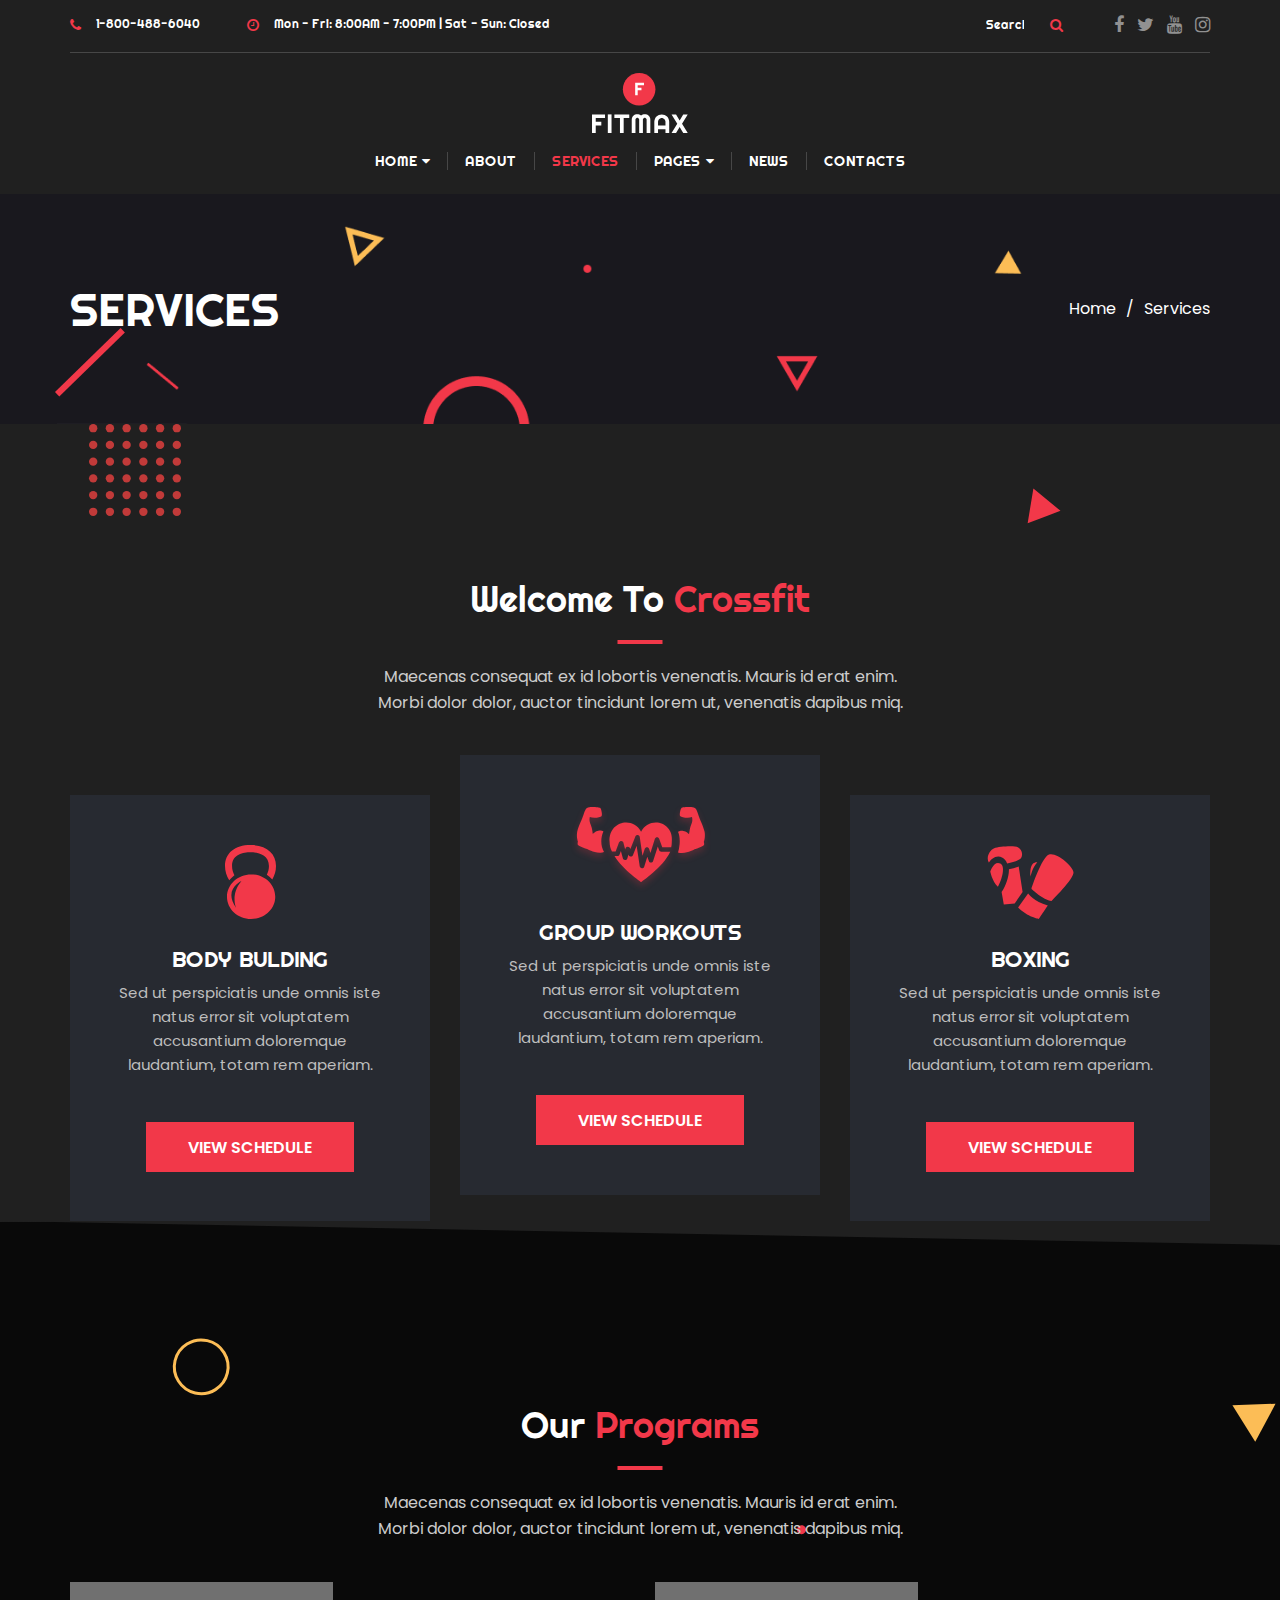
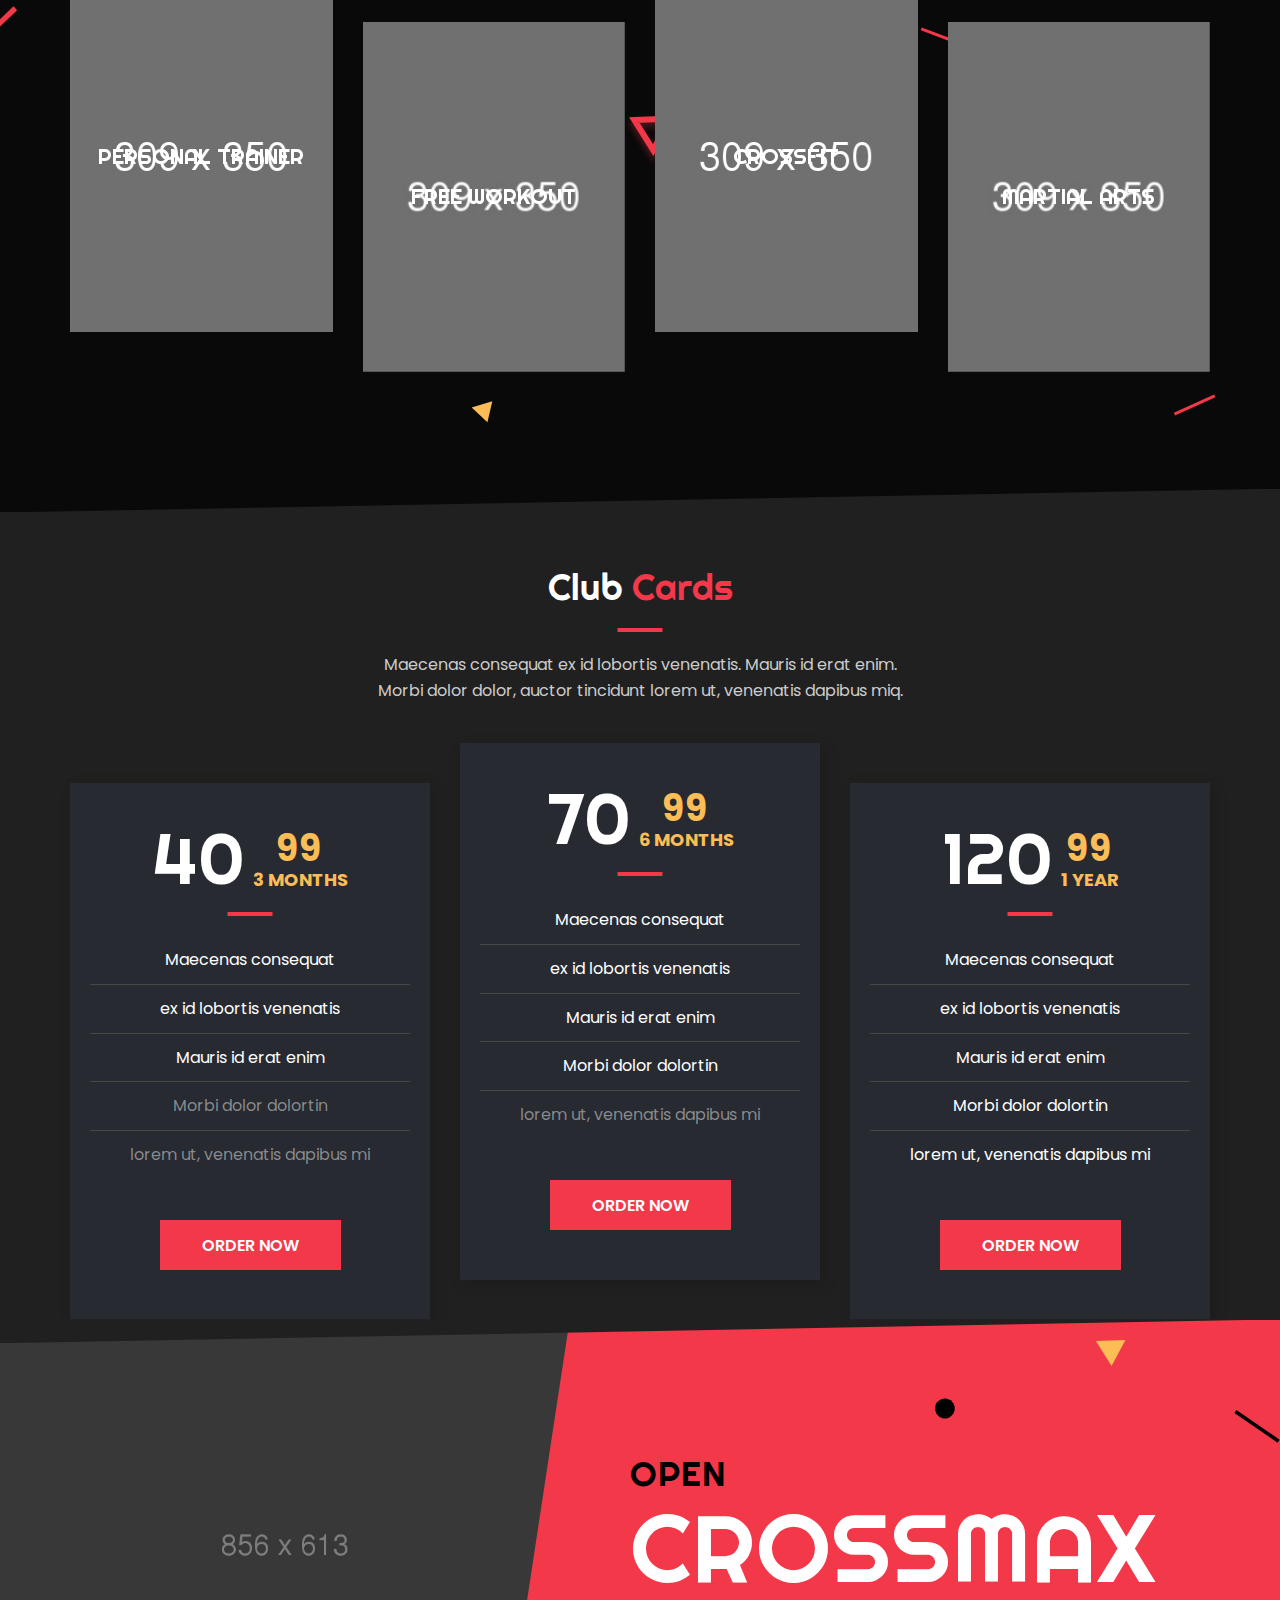
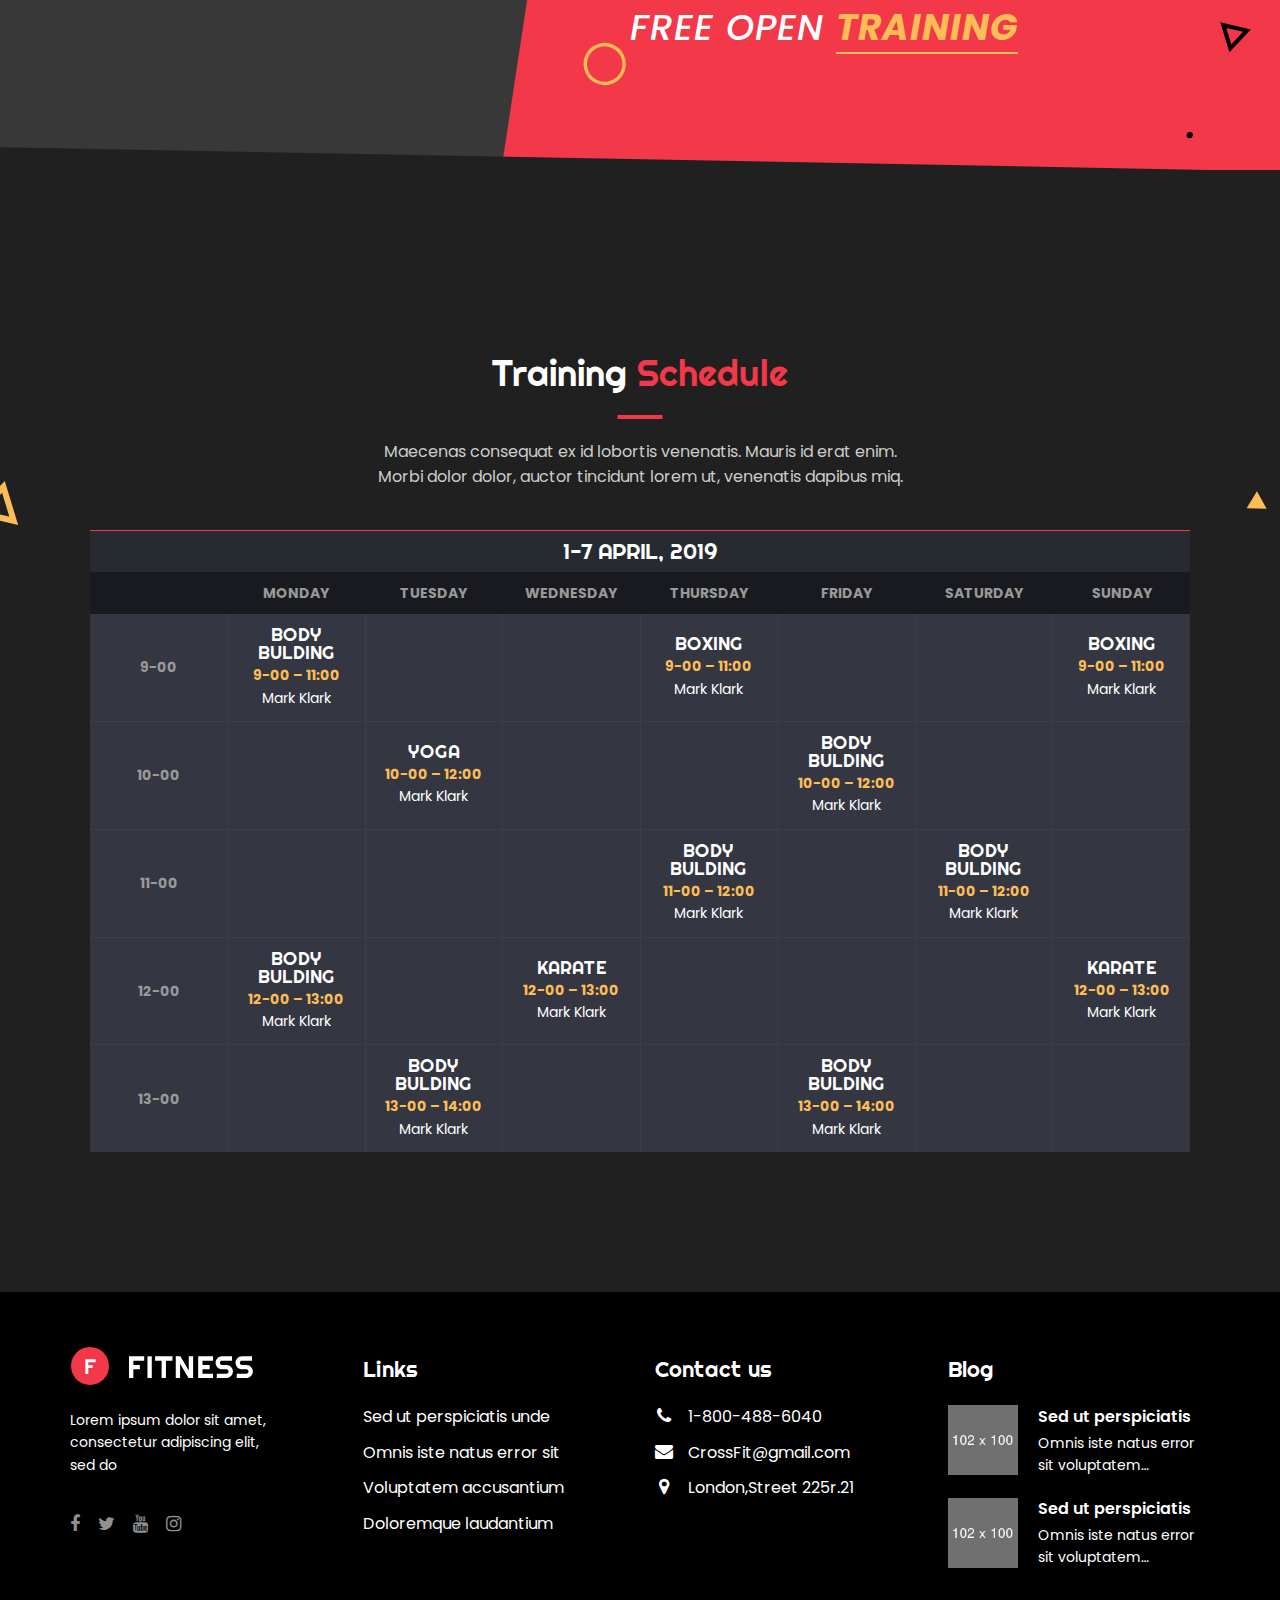
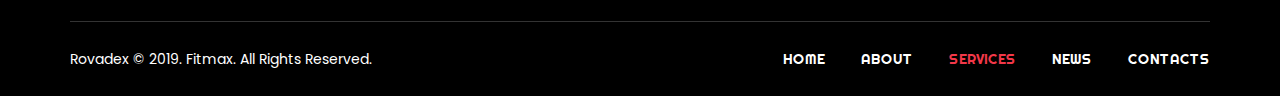
<file: services.html>
<!DOCTYPE html>
<html lang="zxx">
<head>
	<meta charset="UTF-8">
	<title>Fitmax - Services</title>
	<!-- =================== META =================== -->
	<meta name="keywords" content="">
	<meta name="description" content="">
	<meta name="format-detection" content="telephone=no">
	<meta name="viewport" content="width=device-width, initial-scale=1, shrink-to-fit=no">
	<link rel="shortcut icon" href="assets/img/favicon.png">
	<!-- =================== STYLE =================== -->
	<link rel="stylesheet" href="assets/css/bootstrap-grid.css">
	<link rel="stylesheet" href="assets/css/font-awesome.min.css">
	<link rel="stylesheet" href="assets/css/style.css">
</head>

<body id="home">
	<!--================ PRELOADER ================-->
	<div class="preloader-cover">
		<div id="cube-loader">
			<div class="caption">
				<div class="cube-loader">
					<div class="cube loader-1"></div>
					<div class="cube loader-2"></div>
					<div class="cube loader-4"></div>
					<div class="cube loader-3"></div>
				</div>
			</div>
		</div>
	</div>
	<!--============== PRELOADER END ==============-->
	
	<!-- ================= HEADER ================= -->
	<header class="header">
		<a href="#" class="nav-btn">
			<span></span>
			<span></span>
			<span></span>
		</a>
		<div class="top-panel">
			<div class="container">
				<div class="header-left">
					<ul class="header-cont">
						<li><i class="fa fa-phone" aria-hidden="true"></i><a href="tel:18004886040">1-800-488-6040</a></li>
						<li><i class="fa fa-clock-o" aria-hidden="true"></i>Mon - Fri: 8:00AM - 7:00PM | Sat - Sun: Closed</li>
					</ul>
				</div>
				<div class="header-right">
					<form class="search-form">
						<input type="search" class="search-form__field" placeholder="Search" value="" name="s">
						<button type="submit" class="search-form__submit"><i class="fa fa-search" aria-hidden="true"></i></button>
					</form>
					<ul class="social-list">
						<li><a target="_blank" href="https://www.facebook.com/rovadex"><i class="fa fa-facebook" aria-hidden="true"></i></a></li>
						<li><a target="_blank" href="https://twitter.com/RovadexStudio"><i class="fa fa-twitter" aria-hidden="true"></i></a></li>
						<li><a target="_blank" href="https://www.youtube.com"><i class="fa fa-youtube" aria-hidden="true"></i></a></li>
						<li><a target="_blank" href="https://www.instagram.com/rovadex"><i class="fa fa-instagram" aria-hidden="true"></i></a></li>
					</ul>
				</div>
			</div>
		</div>
		<div class="header-menu">
			<div class="container">
				<div class="header-logo">
					<a href="index.html" class="logo"><img src="assets/img/logo.svg" alt="logo"></a>
				</div>
				<nav class="nav-menu">
					<ul class="nav-list">
						<li class="dropdown">
							<a href="#">Home <i class="fa fa-caret-down"></i></a>
							<ul>
								<li><a href="index.html">Crossfit</a></li>
								<li><a href="home-fitness.html">Fitness</a></li>
								<li><a href="home-crossfit-lite.html">Crossfit Lite</a></li>
							</ul>
						</li>
						<li><a href="about.html">About</a></li>
						<li class="menu-active"><a href="services.html">Services</a></li>
						<li class="dropdown">
							<a href="#">Pages <i class="fa fa-caret-down"></i></a>
							<ul>
								<li><a href="program.html">Program</a></li>
								<li><a href="trainer.html">Trainer</a></li>
							</ul>
						</li>
						<li><a href="blog.html">News</a></li>
						<li><a href="contacts.html">Contacts</a></li>
					</ul>
				</nav>
			</div>
		</div>
	</header>
	<!-- =============== HEADER END =============== -->

	<!-- =============== HEADER-TITLE =============== -->
	<section class="s-header-title" style="background-image: url(assets/img/bg-1-min.png);">
		<div class="container">
			<h1 class="title">Services</h1>
			<ul class="breadcrambs">
				<li><a href="index.html">Home</a></li>
				<li>Services</li>
			</ul>
		</div>
	</section>
	<!-- ============= HEADER-TITLE END ============= -->

	<!-- ================ S-CROSSFIT ================ -->
	<section class="s-crossfit">
		<div class="container">
			<img src="assets/img/group-circle-2.svg" alt="img" class="crossfit-icon-1">
			<img src="assets/img/line-red-1.svg" alt="img" class="crossfit-icon-2">
			<img src="assets/img/tringle-about-top.svg" alt="img" class="crossfit-icon-3">
			<h2 class="title-decor">Welcome To <span>Crossfit</span></h2>
			<p class="slogan">Maecenas consequat ex id lobortis venenatis. Mauris id erat enim. Morbi dolor dolor, auctor tincidunt lorem ut, venenatis dapibus miq.</p>
			<div class="row">
				<div class="col-md-4 crossfit-col">
					<div class="crossfit-item">
						<img src="assets/img/serv-1.svg" alt="img">
						<h3>body bulding</h3>
						<p>Sed ut perspiciatis unde omnis iste natus error sit voluptatem accusantium doloremque laudantium, totam rem aperiam.</p>
						<a class="btn" href="program.html">view Schedule</a>
					</div>
				</div>
				<div class="col-md-4 crossfit-col">
					<div class="crossfit-item">
						<img src="assets/img/serv-2.svg" alt="img">
						<h3>group workouts</h3>
						<p>Sed ut perspiciatis unde omnis iste natus error sit voluptatem accusantium doloremque laudantium, totam rem aperiam.</p>
						<a class="btn" href="program.html">view Schedule</a>
					</div>
				</div>
				<div class="col-md-4 crossfit-col">
					<div class="crossfit-item">
						<img src="assets/img/serv-3.svg" alt="img">
						<h3>boxing</h3>
						<p>Sed ut perspiciatis unde omnis iste natus error sit voluptatem accusantium doloremque laudantium, totam rem aperiam.</p>
						<a class="btn" href="program.html">view Schedule</a>
					</div>
				</div>
			</div>
		</div>
	</section>
	<!-- ============== S-CROSSFIT END ============== -->

	<!-- ============== S-OUR-PROGRAMS ============== -->
	<section class="s-our-programs" style="background-image: url(assets/img/bg-programs.jpg);">
		<div class="mask"></div>
		<div class="our-programs-effect" style="background-image: url(assets/img/bg-programs.svg);"></div>
		<div class="container">
			<h2 class="title-decor">Our <span>Programs</span></h2>
			<p class="slogan">Maecenas consequat ex id lobortis venenatis. Mauris id erat enim. Morbi dolor dolor, auctor tincidunt lorem ut, venenatis dapibus miq.</p>
			<div class="row">
				<div class="col-sm-6 col-md-3 program-col">
					<div class="program-item">
						<div class="program-item-front" style="background-image: url(assets/img/programs-1.jpg);">
							<div class="program-item-inner">
								<h3>Personal trainer</h3>
							</div>
						</div>
						<div class="program-item-back" style="background-image: url(assets/img/programs-1.jpg);">
							<div class="program-item-inner">
								<h3>Personal trainer</h3>
								<a href="program.html" class="btn">More</a>
							</div>
						</div>
					</div>
				</div>
				<div class="col-sm-6 col-md-3 program-col">
					<div class="program-item">
						<div class="program-item-front" style="background-image: url(assets/img/programs-2.jpg);">
							<div class="program-item-inner">
								<h3>Free workout</h3>
							</div>
						</div>
						<div class="program-item-back" style="background-image: url(assets/img/programs-2.jpg);">
							<div class="program-item-inner">
								<h3>Free workout</h3>
								<a href="program.html" class="btn">More</a>
							</div>
						</div>
					</div>
				</div>
				<div class="col-sm-6 col-md-3 program-col">
					<div class="program-item">
						<div class="program-item-front" style="background-image: url(assets/img/programs-3.jpg);">
							<div class="program-item-inner">
								<h3>CrossFit</h3>
							</div>
						</div>
						<div class="program-item-back" style="background-image: url(assets/img/programs-3.jpg);">
							<div class="program-item-inner">
								<h3>CrossFit</h3>
								<a href="program.html" class="btn">More</a>
							</div>
						</div>
					</div>
				</div>
				<div class="col-sm-6 col-md-3 program-col">
					<div class="program-item">
						<div class="program-item-front" style="background-image: url(assets/img/programs-4.jpg);">
							<div class="program-item-inner">
								<h3>Martial Arts</h3>
							</div>
						</div>
						<div class="program-item-back" style="background-image: url(assets/img/programs-4.jpg);">
							<div class="program-item-inner">
								<h3>Martial Arts</h3>
								<a href="program.html" class="btn">More</a>
							</div>
						</div>
					</div>
				</div>
			</div>
		</div>
	</section>
	<!-- ============ S-OUR-PROGRAMS END ============ -->

	<!-- ============== S-CLUB-CARDS ============== -->
	<section class="s-club-cards">
		<div class="container">
			<h2 class="title-decor">Club <span>Cards</span></h2>
			<p class="slogan">Maecenas consequat ex id lobortis venenatis. Mauris id erat enim. Morbi dolor dolor, auctor tincidunt lorem ut, venenatis dapibus miq.</p>
			<div class="row">
				<div class="col-md-4 club-card-col">
					<div class="club-card-item">
						<div class="price-cover">
							<div class="price">40</div>
							<div class="date"><span>99</span>3 months</div>
						</div>
						<ul class="list">
							<li>Maecenas consequat</li>
							<li>ex id lobortis venenatis</li>
							<li>Mauris id erat enim</li>
							<li class="item-excluded">Morbi dolor dolortin</li>
							<li class="item-excluded">lorem ut, venenatis dapibus mi</li>
						</ul>
						<a href="program.html" class="btn">order now</a>
					</div>
				</div>
				<div class="col-md-4 club-card-col">
					<div class="club-card-item">
						<div class="price-cover">
							<div class="price">70</div>
							<div class="date"><span>99</span>6 months</div>
						</div>
						<ul class="list">
							<li>Maecenas consequat</li>
							<li>ex id lobortis venenatis</li>
							<li>Mauris id erat enim</li>
							<li>Morbi dolor dolortin</li>
							<li class="item-excluded">lorem ut, venenatis dapibus mi</li>
						</ul>
						<a href="program.html" class="btn">order now</a>
					</div>
				</div>
				<div class="col-md-4 club-card-col">
					<div class="club-card-item">
						<div class="price-cover">
							<div class="price">120</div>
							<div class="date"><span>99</span>1 year</div>
						</div>
						<ul class="list">
							<li>Maecenas consequat</li>
							<li>ex id lobortis venenatis</li>
							<li>Mauris id erat enim</li>
							<li>Morbi dolor dolortin</li>
							<li>lorem ut, venenatis dapibus mi</li>
						</ul>
						<a href="program.html" class="btn">order now</a>
					</div>
				</div>
			</div>
		</div>
	</section>
	<!-- ============ S-CLUB-CARDS END ============ -->

	<!-- ============ S-CROSSFIT-BANNER ============ -->
	<section class="s-crossfit-banner">
		<div class="crossfit-banner-left" style="background-image: url(assets/img/crossmax-2.jpg);"></div>
		<div class="crossfit-banner-right">
			<div class="text-top">open</div>
			<h2>crossmax</h2>
			<div class="text-bottom">free open <a href="program.html">training</a></div>
		</div>
	</section>
	<!-- ========== S-CROSSFIT-BANNER END ========== -->
	
	<!-- =========== S-TRAINING-SCHEDULE =========== -->
	<section class="s-training-schedule" style="background-image: url(assets/img/bg-table-1.svg);">
		<div class="container">
			<h2 class="title-decor">Training <span>Schedule</span></h2>
			<p class="slogan">Maecenas consequat ex id lobortis venenatis. Mauris id erat enim. Morbi dolor dolor, auctor tincidunt lorem ut, venenatis dapibus miq.</p>
			<div class="training-schedule-cover">
				<h3 class="training-schedule-top">1-7 APRIL, 2019</h3>
				<div class="training-schedule-table">
					<table>
						<thead>
							<th></th>
							<th>monday</th>
							<th>tuesday</th>
							<th>wednesday</th>
							<th>thursday</th>
							<th>friday</th>
							<th>saturday</th>
							<th>sunday</th>
						</thead>
						<tbody>
							<tr>
								<td>9-00</td>
								<td>
									<h4>body bulding</h4>
									<div class="date">9-00 – 11:00</div>
									<div class="name">Mark Klark</div>
								</td>
								<td></td>
								<td></td>
								<td>
									<h4>boxing</h4>
									<div class="date">9-00 – 11:00</div>
									<div class="name">Mark Klark</div>
								</td>
								<td></td>
								<td></td>
								<td>
									<h4>boxing</h4>
									<div class="date">9-00 – 11:00</div>
									<div class="name">Mark Klark</div>
								</td>
							</tr>
							<tr>
								<td>10-00</td>
								<td></td>
								<td>
									<h4>yoga</h4>
									<div class="date">10-00 – 12:00</div>
									<div class="name">Mark Klark</div>
								</td>
								<td></td>
								<td></td>
								<td>
									<h4>body bulding</h4>
									<div class="date">10-00 – 12:00</div>
									<div class="name">Mark Klark</div>
								</td>
								<td></td>
								<td></td>
							</tr>
							<tr>
								<td>11-00</td>
								<td></td>
								<td></td>
								<td></td>
								<td>
									<h4>body bulding</h4>
									<div class="date">11-00 – 12:00</div>
									<div class="name">Mark Klark</div>
								</td>
								<td></td>
								<td>
									<h4>body bulding</h4>
									<div class="date">11-00 – 12:00</div>
									<div class="name">Mark Klark</div>
								</td>
								<td></td>
							</tr>
							<tr>
								<td>12-00</td>
								<td>
									<h4>body bulding</h4>
									<div class="date">12-00 – 13:00</div>
									<div class="name">Mark Klark</div>
								</td>
								<td></td>
								<td>
									<h4>karate</h4>
									<div class="date">12-00 – 13:00</div>
									<div class="name">Mark Klark</div>
								</td>
								<td></td>
								<td></td>
								<td></td>
								<td>
									<h4>karate</h4>
									<div class="date">12-00 – 13:00</div>
									<div class="name">Mark Klark</div>
								</td>
							</tr>
							<tr>
								<td>13-00</td>
								<td></td>
								<td>
									<h4>body bulding</h4>
									<div class="date">13-00 – 14:00</div>
									<div class="name">Mark Klark</div>
								</td>
								<td></td>
								<td></td>
								<td>
									<h4>body bulding</h4>
									<div class="date">13-00 – 14:00</div>
									<div class="name">Mark Klark</div>
								</td>
								<td></td>
								<td></td>
							</tr>
						</tbody>
					</table>
				</div>
			</div>
		</div>
	</section>
	<!-- ========= S-TRAINING-SCHEDULE END ========= -->

	<!-- ================== FOOTER ================== -->
	<footer>
		<div class="container">
			<div class="row">
				<div class="col-sm-6 col-lg-3 footer-item-logo">
					<a href="index.html" class="logo-footer"><img src="assets/img/footer-logo2.svg" alt="logo"></a>
					<p>Lorem ipsum dolor sit amet, consectetur adipiscing elit, sed do</p>
					<ul class="social-list">
						<li><a target="_blank" href="https://www.facebook.com/rovadex"><i class="fa fa-facebook" aria-hidden="true"></i></a></li>
						<li><a target="_blank" href="https://twitter.com/RovadexStudio"><i class="fa fa-twitter" aria-hidden="true"></i></a></li>
						<li><a target="_blank" href="https://www.youtube.com"><i class="fa fa-youtube" aria-hidden="true"></i></a></li>
						<li><a target="_blank" href="https://www.instagram.com/rovadex"><i class="fa fa-instagram" aria-hidden="true"></i></a></li>
					</ul>
				</div>
				<div class="col-sm-6 col-lg-3 footer-item footer-item-list">
					<h3>Links</h3>
					<ul class="footer-link">
						<li><a href="#">Sed ut perspiciatis unde</a></li>
						<li><a href="#">Omnis iste natus error sit</a></li>
						<li><a href="#">Voluptatem accusantium</a></li>
						<li><a href="#">Doloremque laudantium</a></li>
					</ul>
				</div>
				<div class="col-sm-6 col-lg-3 footer-item">
					<h3>Contact us</h3>
					<ul class="footer-cont">
						<li><i class="fa fa-phone" aria-hidden="true"></i><a href="tel:18004886040">1-800-488-6040</a></li>
						<li><i class="fa fa-envelope" aria-hidden="true"></i><a href="mailto:crossFit@gmail.com">CrossFit@gmail.com</a></li>
						<li><i class="fa fa-map-marker" aria-hidden="true"></i><a href="contacts.html">London,Street 225r.21</a></li>
					</ul>
				</div>
				<div class="col-sm-6 col-lg-3 footer-item">
					<h3>Blog</h3>
					<ul class="footer-blog">
						<li>
							<a href="blog.html" class="img-cover"><img src="assets/img/footer-icon-1.jpg" alt="img"></a>
							<div class="footer-blog-info">
								<div class="name"><a href="blog.html">Sed ut perspiciatis</a></div>
								<p>Omnis iste natus error sit voluptatem…</p>
							</div>
						</li>
						<li>
							<a href="blog.html" class="img-cover"><img src="assets/img/footer-icon-2.jpg" alt="img"></a>
							<div class="footer-blog-info">
								<div class="name"><a href="blog.html">Sed ut perspiciatis</a></div>
								<p>Omnis iste natus error sit voluptatem…</p>
							</div>
						</li>
					</ul>
				</div>
			</div>
			<div class="footer-bottom">
				<div class="copyright"><a href="#" target="_blank">Rovadex</a> © 2019. Fitmax. All Rights Reserved.</div>
				<ul class="footer-menu">
					<li><a href="index.html">Home</a></li>
					<li><a href="about.html">About</a></li>
					<li class="active"><a href="services.html">Services</a></li>
					<li><a href="blog.html">News</a></li>
					<li><a href="contacts.html">Contacts</a></li>
				</ul>
			</div>
		</div>
	</footer>
	<!-- ================ FOOTER END ================ -->

	<!--=================== TO TOP ===================-->
	<a class="to-top" href="#home">
		<i class="fa fa-chevron-up" aria-hidden="true"></i>
	</a>
	<!--================= TO TOP END =================-->

	<!--=================== SCRIPT	===================-->
	<script src="assets/js/jquery-2.2.4.min.js"></script>
	<script src="assets/js/scripts.js"></script>
</body>
</html>
</file>
<file: assets/css/style.css>
@charset "UTF-8";
/*----------------------------------------------------------
Main Stylesheet
Theme: Fitmax
Author: Rovadex
Version: 1.0

	01) NORMALIZE
	02) STRUCTURE
	03) TYPOGRAPHY
	04) HEADER
	05) FORMS
	06) FOOTER
	07) CONTENT STYLE
-----------------------------------------------------------*/
/*----------------------- STRUCTURE -----------------------*/
/*----------------------- NORMALIZE -----------------------*/
/*-------------------- RESETE STYLES --------------------*/
@import url("https://fonts.googleapis.com/css?family=Poppins:300,400,400i,500,600,700&display=swap");
@import url("https://fonts.googleapis.com/css?family=Righteous&display=swap");
html,
body,
div,
span,
applet,
object,
iframe,
h1,
h2,
h3,
h4,
h5,
h6,
p,
blockquote,
pre,
a,
abbr,
acronym,
address,
big,
cite,
code,
del,
dfn,
em,
img,
ins,
kbd,
q,
s,
samp,
small,
strike,
strong,
sub,
sup,
tt,
var,
b,
u,
i,
center,
dl,
dt,
dd,
ol,
ul,
li,
fieldset,
form,
label,
legend,
table,
caption,
tbody,
tfoot,
thead,
tr,
th,
td,
article,
aside,
canvas,
details,
embed,
figure,
figcaption,
footer,
header,
hgroup,
menu,
nav,
output,
ruby,
section,
summary,
time,
mark,
audio,
video {
  margin: 0;
  padding: 0;
  border: 0;
  font-size: 100%;
  vertical-align: baseline;
}

html {
  line-height: 1;
}

ol,
ul {
  list-style: none;
}

table {
  border-collapse: collapse;
  border-spacing: 0;
}

th,
td {
  text-align: left;
  font-weight: normal;
  vertical-align: middle;
}

a img {
  border: none;
}

article,
aside,
details,
figcaption,
figure,
footer,
header,
hgroup,
main,
menu,
nav,
section,
summary {
  display: block;
}

strong,
b {
  font-weight: bold;
}

html {
  -webkit-text-size-adjust: 100%;
  -ms-text-size-adjust: 100%;
}

* {
  box-sizing: border-box;
  outline: none !important;
  -webkit-tap-highlight-color: rgba(0, 0, 0, 0);
}

*:before,
*:after {
  box-sizing: border-box;
}

/*----------------------- TYPOGRAPHY -----------------------*/
/*-------------------- FONTS --------------------*/
/*-------------------- DEFAULT STYLES --------------------*/
*::selection {
  background: rgba(0, 0, 0, 0.3);
  color: #fff;
}

body {
  color: #fff;
  line-height: 1.6;
  font-size: 16px;
  font-family: "Poppins", sans-serif;
  min-width: 320px;
  position: relative;
  overflow-x: hidden;
  color: #fff;
  background-color: #202020;
  font-weight: 400;
}
@media (max-width: 1199px) {
  body {
    font-size: 14px;
  }
}
body.page-loaded.no-scroll {
  overflow: hidden;
}

.page-fitness {
  color: #959595;
  background-color: #fff;
}
.page-fitness .title-decor {
  color: #000;
  padding-bottom: 12px;
}
.page-fitness .title-decor span {
  display: block;
  margin-top: -3px;
}
.page-fitness .slogan {
  color: #8c8c8c;
}

.container {
  position: relative;
}

img {
  max-width: 100%;
}

a {
  color: #fff;
  text-decoration: none;
  transition: 0.25s ease-in;
}
a:hover {
  color: #f23849;
}

h1,
h2,
h3,
h4,
h5,
h6 {
  font-family: "Righteous", sans-serif;
  line-height: 1.4;
  font-weight: 400;
}

h1 {
  font-size: 46px;
}
@media (max-width: 1199px) {
  h1 {
    font-size: 32px;
  }
}

h2 {
  font-size: 36px;
}
@media (max-width: 1199px) {
  h2 {
    font-size: 30px;
  }
}

h3 {
  font-size: 24px;
}
@media (max-width: 1366px) {
  h3 {
    font-size: 22px;
  }
}
@media (max-width: 1199px) {
  h3 {
    font-size: 20px;
  }
}

h4 {
  font-size: 18px;
}

h5 {
  font-size: 16px;
}

h6 {
  font-size: 14px;
}

.title-decor {
  position: relative;
  text-align: center;
  padding-bottom: 20px;
  margin-bottom: 20px;
  margin-top: 50px;
}
.title-decor span {
  color: #f23849;
}
.title-decor:before {
  content: "";
  position: absolute;
  bottom: 0;
  left: 50%;
  transform: translateX(-50%);
  width: 45px;
  height: 4px;
  background-color: #f23849;
}

.slogan {
  text-align: center;
  max-width: 560px;
  margin: 0 auto 40px;
  color: #ccc;
}

.section-title-bg {
  color: #f7f7f7;
  font-size: 288px;
  text-transform: uppercase;
  line-height: 0.8;
  position: absolute;
  left: 50%;
  max-width: 100%;
  top: 0;
  transform: translateX(-50%);
  font-weight: 700;
  overflow: hidden;
  white-space: nowrap;
  font-family: "Righteous", sans-serif;
  text-align: center;
  pointer-events: none;
}

/*-------------------- RX Lazy Load Script ------------------------*/
.rx-lazy_item {
  opacity: 1;
  transition: opacity 700ms ease-in-out;
}

.rx-lazy_hidden {
  visibility: hidden;
  opacity: 0;
}

/*------------------------- HEADER -------------------------*/
/*-------------------- PRELOADER --------------------*/
body {
  overflow: hidden;
}

body.page-loaded {
  overflow: auto;
  overflow-x: hidden;
}
body.page-loaded .preloader-cover {
  transition: 0.8s cubic-bezier(0.65, 0.05, 0.36, 1) 0.3s;
  opacity: 0;
  pointer-events: none;
}

.preloader-cover {
  z-index: 9999999;
  position: fixed;
  top: 0;
  left: 0;
  width: 100%;
  height: 100%;
  background-color: #202020;
  opacity: 1;
}

#cube-loader {
  align-items: center;
  display: flex;
  height: 100%;
  width: 100%;
  position: fixed;
}

#cube-loader .caption {
  margin: 0 auto;
}

#cube-loader .cube-loader {
  width: 73px;
  height: 73px;
  margin: 0 auto;
  margin-top: 49px;
  position: relative;
  transform: rotateZ(45deg);
}

#cube-loader .cube-loader .cube {
  position: relative;
  transform: rotateZ(45deg);
  width: 50%;
  height: 50%;
  float: left;
  transform: scale(1.1);
}

#cube-loader .cube-loader .cube:before {
  content: "";
  position: absolute;
  top: 0;
  left: 0;
  width: 100%;
  height: 100%;
  background-color: #f23849;
  animation: cube-loader 2.76s infinite linear both;
  transform-origin: 100% 100%;
}

#cube-loader .cube-loader .loader-2 {
  transform: scale(1.1) rotateZ(90deg);
}

#cube-loader .cube-loader .loader-3 {
  transform: scale(1.1) rotateZ(180deg);
}

#cube-loader .cube-loader .loader-4 {
  transform: scale(1.1) rotateZ(270deg);
}

#cube-loader .cube-loader .loader-2:before {
  animation-delay: 0.35s;
}

#cube-loader .cube-loader .loader-3:before {
  animation-delay: 0.69s;
}

#cube-loader .cube-loader .loader-4:before {
  animation-delay: 1.04s;
}

.website-loading {
  overflow-y: scroll;
}
.website-loading .site {
  overflow: hidden;
  height: 1vh;
}

@keyframes cube-loader {
  0%,
  10% {
    transform: perspective(136px) rotateX(-180deg);
    opacity: 0;
  }
  25%,
  75% {
    transform: perspective(136px) rotateX(0deg);
    opacity: 1;
  }
  90%,
  100% {
    transform: perspective(136px) rotateY(180deg);
    opacity: 0;
  }
}
/*-------------------- MENU --------------------*/
header {
  min-height: 50px;
  position: relative;
  width: 100%;
  z-index: 5;
}

.nav-menu {
  width: 100%;
  padding: 60px 0 30px;
  height: 100vh;
  left: -100%;
  opacity: 0;
  top: 0;
  z-index: 3;
  background-color: #202020;
  position: absolute;
  transition: 0.3s cubic-bezier(0.215, 0.61, 0.355, 1);
}
.nav-menu.active {
  left: 0;
  opacity: 1;
  transition-delay: 0.2s;
}

header:before {
  content: "";
  position: absolute;
  top: 0;
  left: -100%;
  width: 100%;
  height: 100vh;
  background-color: #f23849;
  transition: none;
  z-index: 1;
}
header:after {
  content: "";
  position: absolute;
  top: 0;
  left: -100%;
  width: 100%;
  height: 100vh;
  background-color: #65141b;
  transition: none;
  z-index: 2;
}

.no-scroll header:before {
  left: 0;
  transition: 0.2s cubic-bezier(0.215, 0.61, 0.355, 1);
}
.no-scroll header:after {
  left: 0;
  transition: 0.2s cubic-bezier(0.215, 0.61, 0.355, 1) 0.1s;
}

.nav-list > li {
  border: none;
}
.nav-list > li > a {
  font-size: 14px;
  line-height: 30px;
  padding: 0 15px;
}

.nav-list {
  overflow: hidden;
  overflow-y: auto;
  max-height: 100%;
}
.nav-list li {
  display: block;
  position: relative;
}
.nav-list li a {
  position: relative;
  text-transform: uppercase;
  text-decoration: none;
  display: flex;
  justify-content: space-between;
  align-items: center;
  font-family: "Righteous", sans-serif;
  transition: all 0.3s ease;
  color: #fff;
}
.nav-list li a:hover {
  color: #f23849;
}
.nav-list li a i {
  margin-left: 5px;
}
.nav-list li.menu-active a {
  color: #f23849;
}
.nav-list li.menu-active a i {
  color: #f23849;
}
.nav-list li.dropdown ul {
  min-width: 100%;
  background: #272a31;
  box-shadow: 0px 0px 10px rgba(0, 0, 0, 0.15);
  display: none;
  padding-top: 8px;
  padding-bottom: 8px;
  padding-left: 0 !important;
  padding-right: 0 !important;
}
.nav-list li.dropdown ul li {
  text-align: left;
}
.nav-list li.dropdown ul li a {
  font-size: 12px;
  padding: 5px 15px 5px 25px;
}
.nav-list li.dropdown ul li a:hover {
  color: #f23849;
}
.nav-list li.dropdown ul li.active a {
  color: #f23849;
}

@media (min-width: 768px) {
  .nav-menu {
    margin-top: 0;
    display: block !important;
    width: auto !important;
    position: relative;
    left: auto;
    top: auto;
    background-color: transparent;
    z-index: 0;
    height: auto;
    opacity: 1;
    padding: 0;
  }

  .nav-list {
    display: flex;
    align-items: center;
    justify-content: center;
    overflow: visible;
    max-height: none;
  }
  .nav-list > li {
    border-right: 1px solid #474747;
  }
  .nav-list > li:last-child {
    border: none;
  }
  .nav-list > li > a {
    padding: 0 17px;
    line-height: 18px;
  }
  .nav-list > li.dropdown ul {
    display: block !important;
    left: 0;
    position: absolute;
    top: 100%;
    margin-top: 24px;
    min-width: 200px;
    transition: all 0.3s ease-in;
    opacity: 0;
    pointer-events: none;
    transform: translateY(30px);
  }
  .nav-list > li.dropdown ul li a {
    padding: 5px 15px;
  }
  .nav-list > li.dropdown.active ul {
    pointer-events: auto;
    transition-timing-function: ease-out;
    opacity: 1;
    transform: translateY(0px);
  }
}
.nav-btn {
  display: block;
  height: 50px;
  position: absolute;
  right: 0;
  top: 0;
  width: 60px;
  padding: 10px 15px;
  display: block;
  z-index: 4;
  overflow: hidden;
}
.nav-btn span {
  background-color: #fff;
  height: 2px;
  width: 100%;
  display: block;
  margin: 6px 0;
  position: relative;
  transition: all 0.4s ease, visibility 0.1s ease;
}

@media (min-width: 768px) {
  .nav-btn {
    display: none;
  }
}
.nav-btn:hover span:nth-child(2) {
  margin-left: -8px;
}

.nav-btn.active span {
  height: 2px;
  transform-origin: 0;
}

.nav-btn.active span:first-child {
  top: -3px;
  right: -6px;
  transform: rotate(45deg);
}

.nav-btn.active span:last-child {
  right: -6px;
  top: 2px;
  transform: rotate(-45deg);
}

.nav-btn.active span:nth-child(2) {
  visibility: hidden;
}

.header-menu {
  padding-bottom: 24px;
}

.header-logo {
  text-align: center;
  border-top: 1px solid #474747;
  margin-top: 2px;
  padding: 20px 0 19px;
}

/*-------------------- TOP PANEL --------------------*/
.top-panel {
  padding: 5px 0;
}
.top-panel .container {
  display: flex;
  justify-content: space-between;
  align-items: center;
}

.header-right,
.header-left {
  width: calc(50% - 15px);
}

.header-right {
  display: flex;
  align-items: center;
  justify-content: flex-end;
}
.header-right .search-form {
  margin-right: 38px;
  position: relative;
  display: flex;
  justify-content: flex-end;
}
.header-right .search-form__field {
  padding-right: 0;
  padding-left: 10px;
  width: 60px;
  height: 40px;
  border: none;
  border-bottom: 1px solid #f23849;
  background-color: transparent;
  border-color: transparent;
  font-family: "Righteous";
  color: #fff;
  transition: 0.4s ease;
  position: absolute;
  z-index: 1;
  right: 40px;
  font-size: 12px;
  background-color: #202020;
}
.header-right .search-form__field:focus {
  width: 270px;
  border-color: transparent;
  border-bottom-color: #f23849;
}
.header-right .search-form__submit {
  padding: 5px;
  font-size: 14px;
  width: 40px;
  height: 40px;
  background-color: transparent;
  color: #f23849;
  position: relative;
  z-index: 2;
  border: none;
}
.header-right .search-form__submit:hover {
  background-color: #f23849;
  color: #fff;
}

.header-cont {
  display: flex;
  align-items: center;
}
.header-cont li {
  display: flex;
  align-items: center;
  margin-right: 47px;
  font-size: 12px;
  font-family: "Righteous", sans-serif;
}
.header-cont li:last-child {
  margin-right: 0;
}
.header-cont li i {
  margin-right: 15px;
  font-size: 14px;
  color: #f23849;
}

/*--------------------- HEADER-FITNESS ---------------------*/
.header-fitness {
  background-color: #000;
}
.header-fitness .top-panel {
  padding: 10px 0;
}
.header-fitness .top-panel .container {
  display: block;
}
.header-fitness .top-panel-row > div {
  display: flex;
  align-items: center;
}
.header-fitness .top-panel-row .header-cont {
  color: #9f9f9f;
}
.header-fitness .top-panel-row .header-cont a {
  color: #9f9f9f;
}
.header-fitness .top-panel-row .header-cont a:hover {
  color: #f23849;
}
.header-fitness .top-panel-center {
  justify-content: center;
}
.header-fitness .top-panel-right {
  justify-content: flex-end;
}
.header-fitness .header-menu {
  padding-bottom: 0;
}
.header-fitness .header-menu .container {
  display: flex;
  justify-content: space-between;
  align-items: center;
  padding-top: 19px;
  padding-bottom: 11px;
}
.header-fitness .header-menu .container:before {
  content: "";
  position: absolute;
  top: 0;
  left: 50%;
  height: 1px;
  width: calc(100% - 30px);
  transform: translateX(-50%);
  background-color: #474747;
}
.header-fitness .header-menu .header-logo {
  border: none;
  padding: 0;
  margin-top: 0;
}
.header-fitness .nav-list > li {
  margin-left: 32px;
  border: none;
}
.header-fitness .nav-list > li:first-child {
  margin-left: 0;
}
.header-fitness .nav-list > li.dropdown ul {
  margin-top: 24px;
}
.header-fitness .nav-list > li > a {
  padding: 0;
}

/*---------------------- HEADER TITLE ----------------------*/
.s-header-title {
  background-position: top center;
  background-repeat: no-repeat;
  background-size: cover;
  background-color: #403e4b;
}
.s-header-title .container {
  min-height: 260px;
  padding: 50px 15px;
  display: flex;
  align-items: center;
}
.s-header-title .title {
  width: 60%;
  text-transform: uppercase;
}

/*----------------------- BREADCRAMBS -----------------------*/
.breadcrambs {
  width: 40%;
  display: flex;
  align-items: center;
  justify-content: flex-end;
  white-space: nowrap;
  overflow: hidden;
  font-size: 18px;
}
.breadcrambs li {
  margin-right: 10px;
}
.breadcrambs li:after {
  content: "/";
  margin-left: 10px;
}
.breadcrambs li:last-child {
  margin-right: 0;
}
.breadcrambs li:last-child:after {
  display: none;
}

@media (max-width: 1366px) {
  .s-header-title .container {
    min-height: 230px;
  }

  .breadcrambs {
    font-size: 16px;
  }
}
@media (max-width: 1199px) {
  .header-fitness .nav-list > li {
    margin-left: 20px;
  }

  .header-cont li {
    margin-right: 40px;
  }
  .header-cont li i {
    margin-right: 10px;
  }

  .header-right .search-form {
    margin-right: 30px;
  }
  .header-right .search-form__field:focus {
    width: 240px;
  }

  .header-menu {
    padding-bottom: 18px;
  }

  .nav-list > li.dropdown ul {
    margin-top: 18px;
  }

  .s-header-title .container {
    min-height: 180px;
    padding: 40px 15px;
  }
}
@media (max-width: 991px) {
  .header-right {
    width: calc(40% - 15px);
  }

  .header-left {
    width: calc(60% - 15px);
  }

  .header-cont li {
    margin-right: 20px;
  }

  .s-header-title .container {
    min-height: 150px;
    padding: 30px 15px;
  }

  .header-fitness .header-menu .container:before,
  .header-fitness .top-panel {
    display: none;
  }

  .header-fitness .header-menu .container {
    padding-top: 15px;
    padding-bottom: 9px;
  }
}
@media (max-width: 767px) {
  .s-header-title .title {
    font-size: 28px;
  }

  .breadcrambs {
    font-size: 14px;
  }

  header {
    display: flex;
    flex-direction: column-reverse;
  }

  .header-logo {
    border-top: none;
    margin-top: 0;
    padding: 15px 0 10px;
  }

  .header-menu {
    padding-bottom: 0;
  }

  .header-left {
    width: 100%;
  }

  .header-right {
    display: none;
  }

  .header-cont {
    flex-direction: column;
  }

  .header-cont li {
    margin-right: 0;
    margin-bottom: 5px;
  }
  .header-cont li:last-child {
    margin-bottom: 0;
  }

  .top-panel {
    display: none;
  }

  .nav-menu {
    overflow: hidden;
  }
  .nav-menu .nav-list {
    transform: translateX(-30px);
    opacity: 0;
    transition: 0.4s ease;
  }
  .nav-menu.active .nav-list {
    transition-delay: 0.4s;
    transform: translateX(0);
    opacity: 1;
  }

  .nav-list > li {
    margin-bottom: 5px;
  }
  .nav-list > li.dropdown ul {
    margin-top: 0;
  }
  .nav-list > li > a {
    font-size: 18px;
    line-height: 34px;
  }
}
@media (max-width: 575px) {
  .s-header-title .container {
    flex-direction: column;
    align-items: center;
    justify-content: center;
    text-align: center;
  }

  .breadcrambs {
    width: 100%;
    justify-content: center;
    font-size: 12px;
    margin-top: 10px;
  }
}
/*-------------------------- FORMS --------------------------*/
button,
input[type="button"],
input[type="submit"] {
  -webkit-appearance: button;
  cursor: pointer;
  font-family: "Poppins", sans-serif;
  transition: 0.25s ease-in;
}

button[disabled],
html input[disabled] {
  cursor: default;
}

button::-moz-focus-inner,
input::-moz-focus-inner {
  padding: 0;
  border: 0;
}

input[type="text"],
input[type="tel"],
input[type="email"],
input[type="password"],
input[type="search"],
textarea {
  display: block;
  width: 100%;
  height: 44px;
  padding: 0 10px;
  font-family: "Poppins", sans-serif;
  background-color: #272a31;
  border: 2px solid transparent;
  border-bottom-color: #f23849;
  color: #fff;
  font-weight: 400;
  transition: 0.25s ease-in;
}
input[type="text"]:focus,
input[type="tel"]:focus,
input[type="email"]:focus,
input[type="password"]:focus,
input[type="search"]:focus,
textarea:focus {
  border-color: #fcbd56;
}

textarea {
  padding-top: 10px;
  resize: none;
  height: 184px;
}

input::-moz-placeholder {
  color: #fff;
}

input::-webkit-input-placeholder {
  color: #fff;
}

input:-ms-input-placeholder {
  color: #fff;
}

input::-ms-input-placeholder {
  color: #fff;
}

input::placeholder {
  color: #fff;
}

textarea::-moz-placeholder {
  color: #fff;
}

textarea::-webkit-input-placeholder {
  color: #fff;
}

textarea:-ms-input-placeholder {
  color: #fff;
}

textarea::-ms-input-placeholder {
  color: #fff;
}

textarea::placeholder {
  color: #fff;
}

/*-------------- SEARCH FORM AND SUBSCRIBE FORM --------------*/
.search-form,
.subscribe-form {
  position: relative;
  display: flex;
  justify-content: space-between;
}
.search-form .inp-form,
.subscribe-form .inp-form {
  display: block;
  width: calc(100% - 49px);
  background-color: #fff;
  border-radius: 30px 0 0 30px;
  border: none;
  background-color: #fff;
  color: #000;
  height: 40px;
  font-size: 14px;
  padding: 0 20px;
}
.search-form .btn-form,
.subscribe-form .btn-form {
  border-radius: 0 30px 30px 0;
  width: 49px;
  height: 40px;
  text-align: center;
  color: #fff;
  border: 2px solid #f23849;
  flex: 0 0 auto;
  background-color: #f23849;
  font-size: 14px;
}
.search-form .btn-form:hover,
.subscribe-form .btn-form:hover {
  background-color: transparent;
  color: #f23849;
}
.search-form .inp-form::-moz-placeholder,
.subscribe-form .inp-form::-moz-placeholder {
  color: #919191;
}
.search-form .inp-form::-webkit-input-placeholder,
.subscribe-form .inp-form::-webkit-input-placeholder {
  color: #919191;
}
.search-form .inp-form:-ms-input-placeholder,
.subscribe-form .inp-form:-ms-input-placeholder {
  color: #919191;
}
.search-form .inp-form::-ms-input-placeholder,
.subscribe-form .inp-form::-ms-input-placeholder {
  color: #919191;
}
.search-form .inp-form::placeholder,
.subscribe-form .inp-form::placeholder {
  color: #919191;
}

.form-cover label {
  display: block;
  font-size: 14px;
  margin-bottom: 8px;
  font-weight: 500;
}
.form-cover li {
  margin-bottom: 19px;
}

.btn-form-cover {
  text-align: right;
}

.checkbox-wrap {
  margin-bottom: 30px;
  margin-top: 30px;
  font-size: 14px;
}

.checkbox-cover {
  position: relative;
  display: inline-block;
}

.checkbox-cover p {
  position: relative;
  padding-left: 44px;
  color: #bebebe;
  font-family: "Poppins", sans-serif;
}

.checkbox-cover p:before {
  content: "";
  display: inline-block;
  border: 1px solid #f23849;
  width: 26px;
  height: 26px;
  line-height: 24px;
  font-family: "FontAwesome";
  font-size: 14px;
  position: absolute;
  top: -2px;
  left: 0;
  text-align: center;
  color: #f23849;
  border-radius: 5px;
}

.checkbox-cover input {
  position: absolute;
  top: 0;
  left: 0;
  width: 100%;
  height: 100%;
  z-index: 1;
  opacity: 0;
  margin: 0;
}

.checkbox-cover input:checked + p:before {
  content: "\f00c";
  background-color: #f23849;
  color: #fff;
}

#success_page {
  color: #fff;
}

#success_page h3 {
  color: #fcbd56;
  margin-bottom: 5px;
}

#message {
  position: absolute;
  left: 0;
  width: 100%;
  top: 100%;
  text-align: left;
  color: #fff;
  margin: 15px 0;
  padding: 0 15px;
}

#message .error_message {
  color: #f23849;
  font-weight: 500;
  font-size: 18px;
}

/*-------------------------- FOOTER --------------------------*/
/*--------------------- FOOTER ---------------------*/
footer {
  background-color: #000;
  padding-top: 55px;
  position: relative;
  z-index: 6;
}
footer .social-list li {
  margin-right: 18px;
}

.footer-item-logo .logo-footer {
  display: inline-block;
  margin-bottom: 16px;
}
.footer-item-logo p {
  margin-bottom: 34px;
  max-width: 200px;
  font-size: 14px;
}

.footer-item {
  padding-top: 7px;
}
.footer-item h3 {
  margin-bottom: 19px;
}

.footer-link li {
  margin-bottom: 10px;
}
.footer-link li:last-child {
  margin-bottom: 0;
}

.footer-cont li {
  margin-bottom: 10px;
}
.footer-cont i {
  font-size: 18px;
  width: 18px;
  text-align: center;
  margin-right: 15px;
}

.footer-blog li {
  display: flex;
  align-items: center;
  margin-bottom: 20px;
}
.footer-blog li:last-child {
  margin-bottom: 0;
}
.footer-blog .img-cover {
  width: 70px;
  height: 70px;
  flex: 0 0 auto;
  margin-right: 20px;
}
.footer-blog .img-cover:hover {
  opacity: 0.6;
}
.footer-blog .img-cover img {
  display: block;
  width: 100%;
  height: 100%;
  object-fit: cover;
}
.footer-blog .footer-blog-info .name {
  font-weight: 600;
  margin-bottom: 2px;
}
.footer-blog .footer-blog-info p {
  font-size: 14px;
}

.footer-bottom {
  display: flex;
  align-items: center;
  justify-content: space-between;
  padding: 26px 0;
  margin-top: 52px;
  border-top: 1px solid #333;
}
.footer-bottom .copyright {
  font-size: 14px;
}

.footer-menu {
  display: flex;
  align-items: center;
  justify-content: flex-end;
}
.footer-menu li {
  margin-right: 36px;
}
.footer-menu li:last-child {
  margin-right: 0;
}
.footer-menu li.active a {
  color: #f23849;
}
.footer-menu li a {
  font-family: "Righteous", sans-serif;
  text-transform: uppercase;
  font-size: 14px;
  line-height: 18px;
  display: block;
}

/*------------------ FOOTER-FITNESS ------------------*/
.footer-fitness {
  padding-top: 50px;
  color: #fff;
}
.footer-fitness .footer-item-logo {
  flex: 0 0 18%;
  max-width: 18%;
}
.footer-fitness .footer-item-blog {
  flex: 0 0 28%;
  max-width: 28%;
}
.footer-fitness .footer-item-link {
  flex: 0 0 22%;
  max-width: 22%;
}
.footer-fitness .footer-item-link .footer-link {
  display: flex;
  flex-wrap: wrap;
}
.footer-fitness .footer-item-link .footer-link li {
  flex: 0 0 50%;
  max-width: 50%;
  text-transform: capitalize;
  font-weight: 600;
}
.footer-fitness .footer-item-subscribe {
  flex: 0 0 32%;
  max-width: 32%;
}
.footer-fitness .footer-item-subscribe p {
  font-size: 14px;
  line-height: 23px;
  margin-bottom: 14px;
}
.footer-fitness .footer-item-subscribe .subscribe-form .btn-form,
.footer-fitness .footer-item-subscribe .subscribe-form .inp-form {
  border-radius: 0;
}
.footer-fitness .footer-bottom {
  justify-content: center;
}
.footer-fitness .footer-bottom .copyright a {
  color: #f23849;
}
.footer-fitness .footer-bottom .copyright a:hover {
  color: #fff;
}

/*----------------------- MEDIA -----------------------*/
@media (max-width: 1199px) {
  .footer-blog .img-cover {
    display: none;
  }
}
@media (max-width: 991px) {
  .footer-item-logo,
  .footer-item {
    margin-bottom: 50px;
  }

  .footer-bottom {
    margin-top: 0;
  }

  .footer-menu li {
    margin-right: 23px;
  }

  .footer-fitness .footer-item-link,
  .footer-fitness .footer-item-logo {
    flex: 0 0 40%;
    max-width: 40%;
  }

  .footer-fitness .footer-item-subscribe,
  .footer-fitness .footer-item-blog {
    flex: 0 0 60%;
    max-width: 60%;
  }

  .footer-fitness .footer-item-subscribe p {
    margin-bottom: 17px;
  }
}
@media (max-width: 767px) {
  .footer-bottom {
    flex-direction: column;
    align-items: flex-start;
  }
  .footer-bottom .copyright {
    font-size: 14px;
    margin-bottom: 15px;
  }

  .footer-menu li {
    margin-right: 36px;
  }

  .logo-footer img {
    max-width: 150px;
  }

  .header-fitness .header-menu .container {
    padding-top: 9px;
    padding-bottom: 5px;
  }

  .header-fitness .nav-list > li {
    margin-left: 0;
  }
  .header-fitness .nav-list > li > a {
    padding: 0 15px;
  }
  .header-fitness .nav-list > li.dropdown ul {
    margin-top: 0;
  }

  .footer-cont i {
    display: none;
  }

  .footer-item-logo p {
    margin-bottom: 25px;
  }
}
@media (max-width: 575px) {
  .footer-bottom .copyright {
    font-size: 12px;
  }

  .footer-menu {
    flex-wrap: wrap;
  }
  .footer-menu li {
    margin-right: 10px;
  }
  .footer-menu li a {
    font-size: 12px;
  }

  .footer-item-logo p {
    max-width: 100%;
  }

  .footer-fitness .footer-item-link,
  .footer-fitness .footer-item-logo,
  .footer-fitness .footer-item-subscribe,
  .footer-fitness .footer-item-blog {
    flex: 0 0 100%;
    max-width: 100%;
  }
  .footer-fitness .footer-item {
    padding-top: 0;
  }
  .footer-fitness .footer-bottom .copyright,
  .footer-fitness .footer-item-logo .logo-footer {
    margin-bottom: 0;
  }
}
/*--------------------------- CONTENT STYLE ---------------------------*/
/*-------------------- LOGO --------------------*/
.logo {
  color: #fff;
  font-size: 20px;
  text-decoration: none;
  display: inline-block;
}
.logo img {
  display: block;
}

.btn {
  font-size: 16px;
  padding: 11px 40px 10px;
  border: 2px solid #f23849;
  background-color: #f23849;
  font-weight: 600;
  text-transform: uppercase;
  text-decoration: none;
  text-align: center;
  height: 50px;
  display: inline-block;
  transition: 0.25s ease-in;
  color: #fff;
}
.btn:hover {
  background-color: transparent;
  color: #f23849;
}

/*--------------------- SOCIAL LIST ---------------------*/
.social-list {
  display: flex;
  align-items: center;
}
.social-list li {
  margin-right: 13px;
}
.social-list li:last-child {
  margin-right: 0;
}
.social-list a {
  display: block;
  text-align: center;
  color: #919191;
  font-size: 18px;
}
.social-list a:hover {
  color: #f23849;
}

/*----------------------- TO-TOP -----------------------*/
.to-top {
  position: fixed;
  bottom: 30px;
  right: 20px;
  opacity: 0;
  pointer-events: none;
  z-index: 5;
  transition: 0.3s ease-in-out;
  width: 50px;
  line-height: 50px;
  text-align: center;
  color: #fff;
  background-color: #272a31;
}
.to-top:hover {
  background-color: #f23849;
  color: #fff;
}
.to-top.active {
  opacity: 1;
  pointer-events: auto;
}

/*----------------- S-CROSSFIT-SLIDER -----------------*/
.s-crossfit-slider {
  margin-top: 100px;
  position: relative;
}
.s-crossfit-slider:before {
  content: "";
  position: absolute;
  left: 0;
  width: 100%;
  height: 66px;
  background-color: #202020;
  z-index: 4;
  pointer-events: none;
  bottom: -1px;
  clip-path: polygon(100% 100%, 0 0, 0 100%);
}

.slider-navigation {
  position: absolute;
  left: 50%;
  bottom: 10%;
  width: 100%;
  transform: translateX(-50%);
  z-index: 4;
}
.slider-navigation .container {
  display: flex;
  justify-content: center;
}
.slider-navigation .slider-navigation-cover {
  display: inline;
  align-items: center;
  justify-content: center;
  padding: 0 80px;
  position: relative;
}
.slider-navigation .slick-dots {
  display: contents;
  align-items: center;
  justify-content: center;
}
.slider-navigation .slick-dots li {
  margin-right: 10px;
  cursor: pointer;
}
.slider-navigation .slick-dots li:last-child {
  margin-right: 0;
}
.slider-navigation .slick-dots li:hover button,
.slider-navigation .slick-dots li.slick-active button {
  color: #f23849;
}
.slider-navigation .slick-dots li button {
  background-color: transparent;
  margin: 0;
  padding: 0;
  font-family: "Righteous", sans-serif;
  font-size: 26px;
  font-weight: 400;
  line-height: 34px;
  border: none;
  color: #fff;
  padding: 0 2px;
  transition: 0.25s ease-in;
}
.slider-navigation .slick-arrow {
  position: absolute;
  top: 50%;
  transform: translateY(-50%);
  cursor: pointer;
  z-index: 1;
  display: flex;
}
.slider-navigation .slick-arrow:hover svg {
  fill: #fff;
}
.slider-navigation .slick-arrow svg {
  fill: #f23849;
  transition: 0.25s ease-in;
}
.slider-navigation .slick-arrow.slick-arrow-prev {
  left: 0;
}
.slider-navigation .slick-arrow.slick-arrow-next {
  right: 0;
}

.page-loaded .crossfit-slide.slick-current .crossfit-slide-bg {
  transition: 0.6s cubic-bezier(0.26, 0.01, 0.22, 1.06) 0.2s;
  transform: scale(1) rotate(0deg);
}
.page-loaded .crossfit-slide.slick-current .crossfit-slide-cover {
  transform: scale(1);
  opacity: 1;
  transition-delay: 0.3s;
}
.page-loaded .crossfit-slide.slick-current .crossfit-slider-effect {
  transition: 0.4s cubic-bezier(0.26, 0.01, 0.22, 1.06);
  transition-delay: 0.4s;
  transform: scale(1);
  opacity: 1;
}
.page-loaded .crossfit-slide.slick-current .crossfit-slider-effect.effect-2 {
  transition-delay: 0.48s;
}

.crossfit-slide:before {
  content: "";
  position: absolute;
  top: 0;
  left: 0;
  width: 100%;
  height: 100%;
  background-color: rgba(0, 0, 0, 0.4);
  z-index: 1;
}
.crossfit-slide .crossfit-slide-bg {
  transform-style: preserve-3d;
  position: absolute;
  top: 0;
  left: 0;
  width: 100%;
  height: 100%;
  background-position: center;
  background-repeat: no-repeat;
  background-size: cover;
  transition: 0.4s ease-in;
  transform: scale(0.7) rotate(10deg);
}
.crossfit-slide .crossfit-slide-cover {
  transform: scale(0.5);
  opacity: 0;
  transition: 0.25s cubic-bezier(0.26, 0.01, 0.22, 1.06);
}
.crossfit-slide .container {
  min-height: 601px;
  display: flex;
  flex-direction: column;
  align-items: center;
  justify-content: center;
  text-align: center;
  z-index: 2;
  padding-bottom: 22px;
}
.crossfit-slide .title {
  font-size: 66px;
  text-transform: uppercase;
  width: 100%;
}
.crossfit-slide .title span {
  color: #fcbd56;
}
.crossfit-slide p {
  max-width: 660px;
  margin: 8px auto 40px;
  padding: 15px 20px;
  line-height: 1.7;
  background-color: rgba(0, 0, 0, 0.5);
  font-weight: 300;
}

.crossfit-slider-effect {
  position: absolute;
  top: 0;
  left: 0;
  width: 100%;
  height: 100%;
  background-position: center;
  background-repeat: no-repeat;
  z-index: 1;
  transform: scale(2);
  opacity: 0;
}

.crossfit-slider-lite .crossfit-slide .title span {
  color: #f23849;
}

.scene {
  width: 100%;
  height: 100%;
  top: 0;
  left: 0;
  position: absolute;
  overflow: hidden;
  z-index: 2;
  display: flex;
  align-items: center;
  justify-content: center;
}

.scene-item {
  width: 100%;
  height: 100%;
  position: absolute;
  top: 0;
  left: 0;
  background-repeat: no-repeat;
  background-size: 100% auto;
  background-position: center;
}

/*----------------------- S-NEWS -----------------------*/
.s-news {
  padding: 140px 0;
}

.post-item-cover {
  margin-top: 100px;
}
.post-item-cover .title {
  margin-bottom: 12px;
  margin-top: 27px;
}
.post-item-cover:first-child {
  margin-top: 0;
}
.post-item-cover .post-header {
  margin-bottom: 22px;
  overflow: hidden;
  border-radius: 0;
  position: relative;
}
.post-item-cover .post-thumbnail a {
  display: block;
}
.post-item-cover .post-thumbnail a:hover {
  opacity: 0.6;
}
.post-item-cover .post-thumbnail img {
  display: block;
  width: 100%;
  height: 548px;
  object-fit: cover;
}
.post-item-cover .meta {
  bottom: 0;
  left: 0;
  width: 100%;
  display: flex;
  align-items: center;
  justify-content: flex-start;
  flex-wrap: wrap;
  z-index: 2;
  font-size: 14px;
}
.post-item-cover .meta span {
  margin-right: 46px;
  display: flex;
  align-items: center;
}
.post-item-cover .meta span:last-child {
  margin-right: 0;
}
.post-item-cover .meta i {
  font-size: 16px;
  margin-right: 10px;
  margin-top: -2px;
  color: #f23849;
}
.post-item-cover .meta .post-by a {
  margin-right: 5px;
}
.post-item-cover .meta .post-by a:last-child {
  margin-right: 0;
}
.post-item-cover .meta .post-tags a,
.post-item-cover .meta .post-category a {
  margin-right: 5px;
  position: relative;
}
.post-item-cover .meta .post-tags a:last-child,
.post-item-cover .meta .post-category a:last-child {
  margin-right: 0;
}
.post-item-cover .meta .post-tags a:after,
.post-item-cover .meta .post-category a:after {
  content: ",";
  color: #fff;
}
.post-item-cover .meta .post-tags a:last-child:after,
.post-item-cover .meta .post-category a:last-child:after {
  display: none;
}
.post-item-cover .text {
  color: #bebebe;
}
.post-item-cover .post-footer {
  margin-top: 29px;
}
.post-item-cover .post-footer .meta {
  margin-bottom: 24px;
}

blockquote {
  margin: 20px 0;
  padding: 30px 78px 30px 105px;
  position: relative;
  border-radius: 0;
  background-color: #272a31;
}

blockquote p {
  font-style: italic;
  font-size: 18px;
  line-height: 1.6em;
  position: relative;
  z-index: 1;
  color: #fff;
}

blockquote cite {
  margin-top: 14px;
  display: block;
  color: #fff;
  font-style: normal;
}

blockquote cite:before {
  content: "—";
  display: inline-block;
  margin-right: 10px;
}

blockquote:before {
  content: "\f10e";
  position: absolute;
  font-size: 40px;
  line-height: 40px;
  top: 30px;
  left: 30px;
  font-family: "FontAwesome";
  color: #f23849;
}

/*------------------------ WIDGET ------------------------*/
.btn-sidebar {
  display: none;
  min-width: 140px;
  width: 100%;
}
@media (max-width: 991px) {
  .btn-sidebar {
    display: inline-block;
  }
}

.widget {
  margin-top: 90px;
}

.widget:first-child {
  margin-top: 0;
}

.widget .title {
  text-transform: capitalize;
  padding-bottom: 22px;
  margin-bottom: 22px;
  border-bottom: 1px solid #474747;
}

.widget-newsletter .title,
.widget-instagram .title,
.widget-search .title {
  margin-bottom: 30px;
}

/* WIDGET-TAGS */
.widget-tags ul {
  display: flex;
  flex-wrap: wrap;
  align-items: flex-start;
  margin-top: -10px;
  padding-top: 8px;
}
.widget-tags ul li {
  margin-right: 16px;
  margin-top: 10px;
}
.widget-tags ul li a {
  border: 2px solid #f23849;
  box-sizing: border-box;
  border-radius: 0;
  font-size: 14px;
  color: #fff;
  padding: 8px 12px 6px;
  display: block;
}
.widget-tags ul li a:hover {
  background-color: #fff;
  border-color: #fff;
  color: #fff;
}

/* WIDGET-CATEGORIES */
.widget-archive li:not(:last-child),
.widget-categories li:not(:last-child) {
  margin-bottom: 10px;
}

.widget-archive li a,
.widget-categories li a {
  position: relative;
  text-transform: capitalize;
}
.widget-archive li a:hover,
.widget-categories li a:hover {
  color: #f23849;
}

.widget-archive li a:before,
.widget-categories li a:before {
  content: "\f105";
  font-family: "FontAwesome";
  margin-right: 10px;
  color: #f23849;
}

/* WIDGET-RECENT-POSTS */
.widget-recent-posts li:not(:last-child) {
  margin-bottom: 20px;
}

.widget-recent-posts li a {
  font-weight: 600;
}
.widget-recent-posts li a:hover {
  color: #f23849;
}

.widget-recent-posts li .date {
  display: block;
  margin-top: 8px;
  font-size: 14px;
}
.widget-recent-posts li .date i {
  margin-right: 8px;
  font-size: 16px;
  color: #f23849;
}

/* WIDGET-INSTAGRAM */
.widget-instagram ul {
  display: flex;
  flex-wrap: wrap;
  margin: -10px;
}

.widget-instagram li {
  width: 33.33%;
  padding: 10px;
}

.widget-instagram li a {
  display: block;
  position: relative;
  border-radius: 0;
  overflow: hidden;
}
.widget-instagram li a:before {
  content: "\f06e";
  font-family: "FontAwesome";
  position: absolute;
  display: block;
  top: 50%;
  left: 50%;
  transform: translate(-50%, -50%) scale(0);
  color: #f23849;
  z-index: 2;
  font-weight: 500;
  font-size: 20px;
  transition: 0.25s ease-in;
}
.widget-instagram li a:after {
  content: "";
  position: absolute;
  top: 0;
  left: 0;
  width: 100%;
  height: 100%;
  background: rgba(0, 0, 0, 0.5);
  z-index: 1;
  transition: 0.25s ease-in;
  opacity: 0;
}
.widget-instagram li a:hover:after {
  opacity: 1;
}
.widget-instagram li a:hover:before {
  transform: translate(-50%, -50%) scale(1);
}

.widget-instagram li img {
  width: 100%;
  display: block;
  height: 89px;
  object-fit: cover;
  transition: 0.25s ease-in;
}

.widget-instagram li a:hover img {
  opacity: 0.7;
}

/*-------------------- PAGINATION --------------------*/
.pagination-cover {
  margin-top: 94px;
}

.pagination {
  display: flex;
  flex-wrap: wrap;
}

.pagination-item:not(:last-child) {
  margin-right: 10px;
}

.pagination-item a {
  padding-top: 1px;
  font-weight: 400;
  font-size: 18px;
  line-height: 41px;
  width: 44px;
  text-align: center;
  border: 1px solid rgba(255, 255, 255, 0.8);
  color: #fff;
  display: block;
  border-radius: 5px;
}

.pagination-item a i {
  vertical-align: 1px;
  font-weight: 900;
  color: #fff;
}

.pagination-item.active a {
  border-color: #f23849;
  background-color: #f23849;
}

.pagination-item.active {
  pointer-events: none;
}

.pagination-item:hover a {
  border-color: #f23849;
}

/*--------------------- S-SINGLE-NEWS ---------------------*/
.s-single-blog .post-item-cover .post-thumbnail a {
  pointer-events: none;
}

/* AUTOR-COVER */
.autor-cover {
  margin: 53px 0 37px;
  border-top: 1px solid #474747;
  border-bottom: 1px solid #474747;
  padding: 40px 0;
  display: flex;
  align-items: center;
}

.autor-cover img {
  width: 124px;
  height: 124px;
  object-fit: cover;
  border-radius: 50%;
  margin-right: 30px;
}

.autor-cover .name {
  font-weight: 400;
  font-size: 20px;
  color: #f23849;
  margin-bottom: 6px;
  font-family: "Righteous", sans-serif;
}

.autor-cover p {
  max-width: 370px;
}

/* NAVIGATION */
.navigation {
  display: flex;
  justify-content: space-between;
  padding-bottom: 40px;
  border-bottom: 1px solid #474747;
}

.navigation-item {
  max-width: calc(50% - 15px);
}

.navigation-right {
  text-align: right;
}

.navigation-item span {
  font-size: 14px;
  font-weight: 600;
  text-transform: capitalize;
  color: #fff;
  transition: 0.3s ease;
}

.navigation-item .title {
  position: relative;
  font-weight: 400;
  font-size: 20px;
  line-height: 29px;
  color: #fff;
  font-family: "Righteous", sans-serif;
  transition: 0.3s ease;
}
.navigation-item .title:before {
  color: #fff;
  font-family: "FontAwesome";
  position: absolute;
  top: 1px;
}

.navigation-item.navigation-left .title {
  padding-left: 20px;
}

.navigation-item.navigation-right .title {
  padding-right: 20px;
}

.navigation-item.navigation-left .title:before {
  left: 0;
  content: "\f104";
}

.navigation-item.navigation-right .title:before {
  content: "\f105";
  right: 0;
}

.navigation-item:hover .title {
  color: #f23849;
}

/*----------------------- REVIEWS -----------------------*/
.reviews {
  margin-top: 100px;
}
.reviews .btn-form-cover,
.reviews .checkbox-wrap {
  text-align: left;
}

.reviews .title {
  margin-bottom: 20px;
  letter-spacing: 0;
}

.reviews-form {
  margin-top: 100px;
}

.reviews-form .inp-name,
.reviews-form .inp-email {
  width: 100%;
}

.reviews-list .review-item {
  display: flex;
  align-items: flex-start;
  margin-bottom: 30px;
  background-color: #272a31;
  padding: 15px;
}

.reviews-list ul {
  padding-left: 80px;
}

.review-avatar {
  margin-right: 20px;
}

.review-avatar img {
  min-width: 50px;
  max-width: 50px;
  height: 50px;
  border-radius: 50%;
  object-fit: cover;
}

.review-content .name {
  font-size: 20px;
  font-weight: 400;
  font-family: "Righteous", sans-serif;
  text-transform: capitalize;
}

.review-content .date {
  margin-bottom: 18px;
  font-size: 14px;
}
.review-content .date i {
  font-size: 16px;
  margin-right: 8px;
  color: #f23849;
}

.faq-cover li:not(:last-child) {
  padding-bottom: 38px;
  border-bottom: 1px solid #534e5f;
  margin-bottom: 53px;
}

.review-btn {
  margin-top: 13px;
  font-weight: 500;
  display: inline-block;
  color: #fff;
}
.review-btn i {
  margin-right: 8px;
  color: #fff;
  transition: 0.25s ease-in;
}
.review-btn:hover {
  color: #f23849;
}
.review-btn:hover i {
  color: #f23849;
}

/*----------------- S-RELATED-POSTS -----------------*/
.s-related-posts {
  padding-bottom: 110px;
}
.s-related-posts.home-related-posts {
  padding-top: 128px;
  padding-bottom: 10px;
}
.s-related-posts.home-related-posts .related-post-col:nth-child(2n) {
  top: 40px;
}
.s-related-posts .related-post-col {
  margin-bottom: 30px;
}
.s-related-posts .post-item-cover {
  background-color: #272a31;
  padding: 0 0 90px;
  min-height: 202px;
  position: relative;
  display: flex;
  flex-direction: column;
  align-items: stretch;
  height: 100%;
}
.s-related-posts .post-item-cover .text {
  color: #fff;
}
.s-related-posts .post-item-cover .post-footer {
  margin-top: 16px;
}
.s-related-posts .post-item-cover .title {
  margin-top: 15px;
  margin-bottom: 15px;
}
.s-related-posts .post-item-cover .post-header {
  margin-bottom: 44px;
  position: relative;
}
.s-related-posts .post-item-cover .post-header .related-post-categ {
  position: absolute;
  top: 15px;
  right: 15px;
  z-index: 2;
  text-transform: uppercase;
  background-color: #f23849;
  text-align: center;
  font-weight: 600;
  min-width: 120px;
  line-height: 37px;
  padding: 0 15px;
}
.s-related-posts .post-item-cover .post-thumbnail img {
  height: 360px;
}
.s-related-posts .post-item-cover .post-footer .meta {
  margin-bottom: 0;
}
.s-related-posts .post-item-cover .btn {
  position: absolute;
  bottom: 0;
  left: 0;
  width: 100%;
}
.s-related-posts .post-item-cover .post-content,
.s-related-posts .post-item-cover .post-footer {
  padding: 0 44px;
}

/*---------------------- S-MAP ----------------------*/
.s-map .cont-map {
  height: 400px;
}

/*-------------------- S-CONTACTS --------------------*/
.s-contacts {
  padding: 140px 0;
  background-position: center;
  background-repeat: no-repeat;
}

.contact-item {
  background-color: #272a31;
  display: flex;
  justify-content: space-between;
  align-items: center;
  text-align: center;
  padding: 20px 0;
  margin-bottom: 20px;
}

.contact-item-left {
  width: 40%;
  border-right: 2px solid #f23849;
}
.contact-item-left h4 {
  text-transform: uppercase;
  margin-top: -8px;
}

.contact-item-right {
  width: 60%;
  padding: 15px;
}
.contact-item-right li {
  color: #bebebe;
}
.contact-item-right a {
  color: #bebebe;
}
.contact-item-right a:hover {
  color: #f23849;
}

/*-------------------- S-CROSSFIT --------------------*/
.s-crossfit {
  /* padding: 0px 0 140px; */
}
.s-crossfit .container {
  position: relative;
}
.s-crossfit .container > div {
  position: relative;
  z-index: 1;
}

.crossfit-col {
  padding-top: 40px;
}
.crossfit-col:nth-child(2) {
  padding-top: 0;
}

.crossfit-item {
  text-align: center;
  padding: 50px 40px;
  min-height: 404px;
  display: flex;
  flex-direction: column;
  align-items: center;
  background-color: #272a31;
  position: relative;
}
.crossfit-item:before {
  content: "";
  position: absolute;
  width: 95%;
  height: 95%;
  left: 50%;
  top: 50%;
  opacity: 0;
  margin-top: 40px;
  transform: translate(-50%, -50%);
  border: 7px solid #f23849;
  transition: 0.4s ease-in-out;
  pointer-events: none;
}
.crossfit-item:hover:before {
  margin-top: 0;
  opacity: 1;
}
.crossfit-item h3 {
  text-transform: uppercase;
  margin: 25px 0 6px;
}
.crossfit-item p {
  color: #bebebe;
  font-size: 15px;
  margin-bottom: 45px;
}

.crossfit-icon-1 {
  width: 130px;
  height: 92px;
  /* position: absolute; */
  top: 29%;
  left: 21%;
}
.crossfit-icon-1 {
  filter: brightness(0) saturate(100%) invert(21%) sepia(100%) saturate(5483%)
    hue-rotate(-7deg) brightness(89%) contrast(66%);
}

.crossfit-icon-2 {
  position: absolute;
  top: -12%;
  left: 0%;
}

.crossfit-icon-3 {
  position: absolute;
  top: 8%;
  right: 14%;
}

/*------------------ S-OUR-PROGRAMS ------------------*/
.s-our-programs {
  padding: 128px 0 140px;
  background-position: center;
  background-repeat: no-repeat;
  background-size: cover;
  background-attachment: fixed;
  position: relative;
}
.s-our-programs .our-programs-effect {
  position: absolute;
  top: 0;
  left: 0;
  width: 100%;
  height: 100%;
  background-position: center;
  background-repeat: no-repeat;
  z-index: 1;
}
.s-our-programs:after,
.s-our-programs:before {
  content: "";
  position: absolute;
  left: 0;
  width: 100%;
  height: 24px;
  background-color: #202020;
  z-index: 2;
}
.s-our-programs:before {
  top: -1px;
  clip-path: polygon(0 0, 100% 100%, 100% 0);
}
.s-our-programs:after {
  bottom: -1px;
  clip-path: polygon(100% 0, 0 100%, 100% 100%);
}
.s-our-programs .container {
  position: relative;
  z-index: 3;
}

.mask {
  position: absolute;
  top: 0;
  left: 0;
  width: 100%;
  height: 100%;
  background-color: rgba(0, 0, 0, 0.7);
  pointer-events: none;
}

.program-col:nth-child(2n) {
  padding-top: 40px;
}

.program-item {
  height: 350px;
  position: relative;
}
.program-item:hover .program-item-front {
  transform: rotateY(180deg);
}
.program-item:hover .program-item-front .program-item-inner {
  transform: translateZ(100px);
  transition-delay: 0s;
}
.program-item:hover .program-item-back {
  transform: rotateY(0deg);
}
.program-item:hover .program-item-back .program-item-inner {
  transform: translateZ(0px);
  transition-delay: 0.2s;
}
.program-item .program-item-inner {
  width: 100%;
  z-index: 2;
  backface-visibility: hidden;
  text-align: center;
}
.program-item .program-item-inner h3 {
  text-transform: uppercase;
}
.program-item .program-item-inner .btn {
  min-width: 134px;
}
.program-item .program-item-front,
.program-item .program-item-back {
  background-position: center;
  background-repeat: no-repeat;
  background-size: cover;
  position: absolute;
  width: 100%;
  height: 100%;
  display: flex;
  flex-flow: row nowrap;
  justify-content: center;
  align-items: center;
  backface-visibility: hidden;
  transform-style: preserve-3d;
}
.program-item .program-item-front {
  transform: rotateY(0deg);
  z-index: 2;
  transition: all 0.7s cubic-bezier(0.5, 0.12, 0.46, 0.88);
}
.program-item .program-item-front .program-item-inner {
  transform: translateZ(50px);
  transition: all 0.4s cubic-bezier(0.5, 0.12, 0.46, 0.88);
  transition-delay: 0.2s;
}
.program-item .program-item-back {
  transform: rotateY(-180deg);
  z-index: 1;
  transition: all 0.7s cubic-bezier(0.5, 0.12, 0.46, 0.88);
}
.program-item .program-item-back:before {
  content: "";
  position: absolute;
  border: 5px solid #f23849;
  top: -14px;
  bottom: -14px;
  left: 50%;
  transform: translate(-50%, 0);
  width: 94%;
  z-index: 1;
  opacity: 1;
  backface-visibility: hidden;
  transition: all 0.4s cubic-bezier(0.5, 0.12, 0.46, 0.88);
}
.program-item .program-item-back .program-item-inner {
  transform: translateZ(125px);
  transition: all 0.4s cubic-bezier(0.5, 0.12, 0.46, 0.88);
}
.program-item .program-item-back .program-item-inner h3 {
  margin-bottom: 22px;
}

/*-------------------- S-CLUB-CARDS --------------------*/
.s-club-cards {
  padding: 0px 0 40px;
}
.s-club-cards.club-cards-fitness {
  padding-bottom: 128px;
}
.s-club-cards.club-cards-fitness .section-title-bg {
  top: 80px;
}
.s-club-cards.club-cards-fitness .club-card-col:nth-child(2) .club-card-item {
  padding-top: 149px;
  padding-bottom: 149px;
}
.s-club-cards.club-cards-fitness .club-card-item {
  height: auto;
  background-color: #131415;
  color: #fff;
}

.club-card-col {
  transform: translateY(40px);
}
.club-card-col:nth-child(2) {
  transform: translateY(0);
}

.club-card-item {
  display: flex;
  flex-direction: column;
  align-items: center;
  height: 100%;
  background-color: #272a31;
  box-shadow: 4px 4px 14px 0px rgba(0, 0, 0, 0.15);
  background-position: center;
  background-repeat: no-repeat;
  padding: 48px 20px 50px;
  position: relative;
}
.club-card-item:before {
  content: "";
  position: absolute;
  width: 95%;
  height: 95%;
  left: 50%;
  top: 50%;
  opacity: 0;
  margin-top: 40px;
  -webkit-transform: translate(-50%, -50%);
  transform: translate(-50%, -50%);
  border: 7px solid #f23849;
  transition: 0.4s ease-in-out;
  pointer-events: none;
}
.club-card-item:hover:before {
  opacity: 1;
  margin-top: 0;
}
.club-card-item .price-cover {
  display: flex;
  justify-content: flex-start;
  font-family: "Righteous", sans-serif;
  text-transform: uppercase;
  position: relative;
  padding-bottom: 22px;
}
.club-card-item .price-cover:before {
  content: "";
  position: absolute;
  bottom: 0;
  left: 50%;
  transform: translateX(-50%);
  width: 45px;
  height: 4px;
  background-color: #f23849;
}
.club-card-item .price-cover .price {
  font-size: 72px;
  padding-right: 6px;
  line-height: 0.75;
}
.club-card-item .price-cover .date {
  font-size: 18px;
  padding-left: 2px;
}
.club-card-item .price-cover .date span {
  margin-left: -2px;
  color: #fcbd56;
  display: block;
  line-height: 0.9;
  font-size: 36px;
}
.club-card-item .list {
  width: 100%;
  text-align: center;
  padding: 20px 0 42px;
}
.club-card-item .list li {
  border-bottom: 1px solid #474747;
  padding: 11px 0;
}
.club-card-item .list li:last-child {
  border-bottom: none;
}
.club-card-item .list li.item-excluded {
  color: rgba(190, 190, 190, 0.66);
}

.club-cards-lite .club-card-item {
  background-image: none;
  padding-top: 98px;
  padding-bottom: 98px;
}
.club-cards-lite .club-card-item .price-cover {
  display: block;
  text-align: center;
  padding-bottom: 17px;
}
.club-cards-lite .club-card-item .price-cover .price {
  padding-right: 0;
  display: flex;
  align-items: flex-start;
  margin-bottom: 19px;
}
.club-cards-lite .club-card-item .price-cover .price span {
  color: #f23849;
  font-size: 36px;
  line-height: 0.75;
  position: relative;
  top: -4px;
}
.club-cards-lite .club-card-item .price-cover .date {
  padding-left: 0;
}
.club-cards-lite .club-card-item .club-card-text {
  max-width: 330px;
  text-align: center;
  color: #bebebe;
  margin: 30px auto 46px;
}

/*----------------- S-CROSSFIT-BANNER -----------------*/
.s-crossfit-banner {
  position: relative;
  background-color: #f23849;
  display: flex;
  justify-content: space-between;
}
.s-crossfit-banner:after,
.s-crossfit-banner:before {
  content: "";
  position: absolute;
  left: 0;
  width: 100%;
  height: 24px;
  background-color: #202020;
  z-index: 1;
  pointer-events: none;
}
.s-crossfit-banner:before {
  bottom: -1px;
  clip-path: polygon(100% 100%, 0 0, 0 100%);
}
.s-crossfit-banner:after {
  top: -1px;
  clip-path: polygon(100% 0, 0 0, 0 100%);
}

.crossfit-banner-left {
  width: 44.5%;
  height: 604px;
  background-position: left center;
  background-repeat: no-repeat;
  background-size: cover;
  clip-path: polygon(0 0, 100% 0, 88% 100%, 0% 100%);
  position: relative;
}
.crossfit-banner-left:after {
  content: "";
  position: absolute;
  right: 0;
  top: 0;
  width: 100%;
  height: 100%;
  z-index: 0;
  background-color: rgba(0, 0, 0, 0.5);
}

.crossfit-banner-right {
  width: 55.5%;
  display: flex;
  flex-direction: column;
  align-items: stretch;
  justify-content: center;
  text-transform: uppercase;
  letter-spacing: 1px;
  padding: 20px 15px 10px 124px;
  position: relative;
}
.crossfit-banner-right:before {
  content: "";
  position: absolute;
  top: 0;
  left: 0;
  width: 100%;
  height: 100%;
  background-position: left center;
  background-repeat: no-repeat;
  background-size: contain;
  background-image: url(../img/bg-crossfit.svg);
}
.crossfit-banner-right .text-top {
  font-family: "Righteous", sans-serif;
  color: #000;
  font-weight: 400;
  font-size: 48px;
  line-height: 1.2;
  margin-bottom: 19px;
  position: relative;
  z-index: 1;
}
.crossfit-banner-right h2 {
  font-size: 9em;
  text-transform: uppercase;
  line-height: 0.7em;
  margin-bottom: 29px;
  position: relative;
  z-index: 1;
}
.crossfit-banner-right .text-bottom {
  font-size: 64px;
  font-weight: 500;
  text-transform: uppercase;
  font-style: italic;
  line-height: 1em;
  position: relative;
  z-index: 1;
}
.crossfit-banner-right .text-bottom a {
  font-weight: 700;
  color: #fcbd56;
  position: relative;
}
.crossfit-banner-right .text-bottom a:before {
  content: "";
  position: absolute;
  display: block;
  bottom: -1px;
  left: 0;
  transition: 0.3s ease;
  background-color: #fcbd56;
  height: 2px;
  width: 100%;
}
.crossfit-banner-right .text-bottom a:hover {
  color: #fff;
}
.crossfit-banner-right .text-bottom a:hover:before {
  width: 0;
  background-color: #fff;
}

/*---------------- S-TRAINING-SCHEDULE ----------------*/
.s-training-schedule {
  padding: 128px 0 140px;
  background-position: center;
  background-repeat: no-repeat;
}

.training-schedule-cover {
  max-width: 1100px;
  margin: 0 auto;
  text-align: center;
}

.training-schedule-top {
  border-top: 1px solid #f23849;
  background-color: #272a31;
  line-height: 41px;
}

.training-schedule-table table {
  width: 100%;
  background-color: #343641;
  font-size: 14px;
}
.training-schedule-table thead {
  background-color: #191a1f;
  text-transform: uppercase;
}
.training-schedule-table th,
.training-schedule-table td {
  width: 12.5%;
  text-align: center;
  border-right: 1px solid #3c3e4a;
}
.training-schedule-table th:last-child,
.training-schedule-table td:last-child {
  border-right: none;
}
.training-schedule-table th {
  border-color: transparent;
  padding: 10px 5px 10px 5px;
  color: #999;
  font-weight: 700;
}
.training-schedule-table td {
  padding: 12px;
}
.training-schedule-table td:first-child {
  color: #999;
  font-weight: 700;
}
.training-schedule-table td h4 {
  line-height: 1;
  text-transform: uppercase;
}
.training-schedule-table td .date {
  font-weight: 700;
  margin-top: 2px;
  color: #f23849;
}
.training-schedule-table td .name {
  text-transform: capitalize;
}
.training-schedule-table tr {
  border-bottom: 1px solid #3c3e4a;
}
.training-schedule-table tr:last-child {
  border-bottom: none;
}

/*------------------- PAGE-PROGRAM -------------------*/
.page-program .s-club-cards {
  padding-bottom: 40px;
}
.page-program .s-training-schedule {
  padding-bottom: 0;
}

/*--------------------- S-ABOUT ---------------------*/
.s-about {
  padding: 140px 0 0;
}

.about-effect-tringle {
  position: absolute;
  top: 3px;
  right: 15%;
}

.about-row {
  align-items: center;
}

.about-img-col {
  flex: 0 0 44%;
  max-width: 44%;
}

.about-img-1 {
  position: relative;
  display: inline-block;
}
.about-img-1 img {
  display: block;
  max-width: 100%;
  position: relative;
  z-index: 1;
}
.about-img-1 .about-img-effect-1 {
  position: absolute;
  bottom: 94px;
  right: -98px;
  z-index: 0;
}
.about-img-1 .about-img-effect-2 {
  position: absolute;
  bottom: -36px;
  left: 202px;
}

.about-img-2 {
  margin-top: -187px;
  text-align: right;
  position: relative;
  z-index: 2;
}
.about-img-2 img {
  max-width: 90%;
}

.about-info-cover {
  flex: 0 0 56%;
  max-width: 56%;
}
.about-info-cover .title-decor {
  text-align: left;
}
.about-info-cover .title-decor:before {
  transform: none;
  left: 0;
}
.about-info-cover .text a {
  color: #f23849;
}
.about-info-cover .text a:hover {
  color: #fff;
}
.about-info-cover .text p {
  margin-bottom: 44px;
}
.about-info-cover .text p:last-child {
  margin-bottom: 0;
}
.about-info-cover .social-list li {
  margin-right: 24px;
}
.about-info-cover .social-list li:last-child {
  margin-right: 0;
}
.about-info-cover .social-list a {
  color: #fff;
  font-size: 23px;
}
.about-info-cover .social-list a:hover {
  color: #f23849;
}

.about-cont {
  margin: 30px 0 22px;
  display: flex;
  align-items: center;
}
.about-cont li {
  margin-right: 27px;
}
.about-cont li:last-child {
  margin-right: 0;
}
.about-cont li i {
  margin-right: 17px;
  font-size: 18px;
}
.about-cont li a {
  color: #f23849;
  font-size: 17px;
}
.about-cont li a:hover {
  color: #fff;
}

/*------------------ S-ABOUT-BOTTOM ------------------*/
.s-about-bottom {
  padding-top: 23px;
}

.about-bottom-item {
  display: flex;
  justify-content: space-between;
  align-items: center;
  background-color: #272a31;
  padding: 20px 0;
  height: 100%;
}
.about-bottom-item .date-cover {
  font-family: "Righteous", sans-serif;
  text-transform: uppercase;
  text-align: center;
  border-right: 2px solid #f23849;
  width: 38%;
  padding: 5px 0;
}
.about-bottom-item .date-cover .date {
  font-size: 48px;
  font-weight: 400;
  line-height: 0.75;
  margin-bottom: 11px;
}

.about-bottom-info {
  width: 62%;
  padding: 16px 15px 16px 20px;
  color: #bebebe;
  font-size: 15px;
}

/*------------------ S-OUR-TRAINER ------------------*/
.s-our-trainer {
  padding: 128px 0 140px;
}
.s-our-trainer .about-effect-tringle {
  top: 30%;
  right: 5%;
}

.trainer-img-col {
  display: flex;
  justify-content: flex-end;
}

.our-trainer-row {
  align-items: center;
}

.our-trainer-effect-1,
.our-trainer-effect-2,
.our-trainer-effect-3 {
  position: absolute;
}

.our-trainer-effect-1 {
  left: 40px;
  top: -90px;
}

.our-trainer-effect-2 {
  bottom: -90px;
  right: 20%;
}

.our-trainer-effect-3 {
  left: -50px;
  top: -30px;
}

.our-trainer-img {
  position: relative;
  z-index: 1;
}

.trainer-img-cover {
  display: flex;
  position: relative;
}

.our-trainer-info .name {
  color: #f23849;
}
.our-trainer-info .prof {
  font-weight: 600;
  margin-bottom: 15px;
}
.our-trainer-info p {
  max-width: 90%;
}
.our-trainer-info .social-list {
  margin-top: 38px;
}
.our-trainer-info .social-list li {
  margin-right: 18px;
}
.our-trainer-info .social-list li:last-child {
  margin-right: 0;
}
.our-trainer-info .social-list a {
  font-size: 23px;
}

/*----------------- S-TRAINER-AWARDS -----------------*/
.s-trainer-awards {
  padding: 128px 0;
  text-align: center;
  background-position: center;
  background-repeat: no-repeat;
  background-size: cover;
  background-attachment: fixed;
  position: relative;
}
.s-trainer-awards .trainer-awards-effect {
  position: absolute;
  top: 0;
  left: 0;
  width: 100%;
  height: 100%;
  background-position: center;
  background-repeat: no-repeat;
  background-size: 100% auto;
  z-index: 1;
  pointer-events: none;
}
.s-trainer-awards:after,
.s-trainer-awards:before {
  content: "";
  position: absolute;
  left: 0;
  width: 100%;
  height: 24px;
  background-color: #202020;
  z-index: 1;
  pointer-events: none;
}
.s-trainer-awards:before {
  top: -1px;
  clip-path: polygon(100% 0, 0 0, 0 100%);
}
.s-trainer-awards:after {
  clip-path: polygon(100% 0, 0 100%, 100% 100%);
  bottom: -1px;
}
.s-trainer-awards .container {
  z-index: 2;
}

.trainer-award-col i {
  display: block;
  margin: 0 auto 21px;
  font-size: 48px;
  color: #f23849;
}
.trainer-award-col h3 {
  margin-bottom: 5px;
  text-transform: uppercase;
}
.trainer-award-col p {
  font-size: 15px;
  line-height: 1.8;
}

/*------------------ S-TESTIMONIALS ------------------*/
.s-testimonials {
  position: relative;
  padding: 80px 0;
  text-align: center;
  background-position: center;
  background-repeat: no-repeat;
  background-size: cover;
  background-attachment: fixed;
  position: relative;
}
.s-testimonials.s-fitness-testimonials:after,
.s-testimonials.s-fitness-testimonials:before {
  background-color: #fff;
}
.s-testimonials:after,
.s-testimonials:before {
  content: "";
  position: absolute;
  left: 0;
  width: 100%;
  height: 24px;
  background-color: #202020;
  z-index: 2;
  pointer-events: none;
}
.s-testimonials:before {
  top: -1px;
  clip-path: polygon(0 0, 100% 100%, 100% 0);
}
.s-testimonials:after {
  clip-path: polygon(100% 100%, 0 0, 0 100%);
  bottom: -1px;
}
.s-testimonials .container {
  z-index: 2;
}

.testimonials-effect {
  background: #202020;
  position: absolute;
  top: 0;
  left: 0;
  width: 100%;
  height: 100%;
  z-index: 1;
  background-position: center;
  background-repeat: no-repeat;
  object-fit: cover;
}

.testimonials-slider {
  z-index: 1;
  max-width: 1160px;
  margin: 0 auto;
  text-align: center;
}
.testimonials-slider .slick-dots {
  display: flex;
  align-items: center;
  justify-content: center;
  margin-top: 30px;
}
.testimonials-slider .slick-dots li {
  cursor: pointer;
  position: relative;
  width: 12px;
  height: 12px;
  border-radius: 50%;
  background-color: #bebebe;
  margin-right: 8px;
  transition: 0.25s ease-in;
}
.testimonials-slider .slick-dots li:hover,
.testimonials-slider .slick-dots li.slick-active {
  background-color: #f23849;
}
.testimonials-slider .slick-dots li:last-child {
  margin-right: 0;
}
.testimonials-slider .slick-dots li button {
  position: absolute;
  top: 0;
  left: 0;
  width: 100%;
  height: 100%;
  visibility: hidden;
  opacity: 0;
  padding: 0;
  margin: 0;
}

.testimonial-slide {
  color: #fff;
}
.testimonial-slide img {
  width: 97px;
  height: 97px;
  object-fit: cover;
  border-radius: 50%;
  margin: 0 auto 18px;
  display: block;
}
.testimonial-slide .name {
  text-transform: uppercase;
  color: #f23849;
}
.testimonial-slide .prof {
  text-transform: uppercase;
  font-size: 12px;
  margin-top: 7px;
}
.testimonial-slide p {
  max-width: 680px;
  margin: 0px auto 20px;
  font-style: italic;
  font-weight: 500;
  line-height: 1.7em;
  letter-spacing: 0.5px;
}

.testimonials-border .testimonials-slider {
  border: 7px solid #f23849;
  padding: 47px 0;
}
.testimonials-border .testimonials-slider .slick-dots {
  margin-top: 45px;
}
.testimonials-border .testimonial-slide p {
  margin-top: 10px;
  margin-bottom: 0;
}
.testimonials-border .testimonial-slide .prof {
  margin-top: 0;
}

/*------------------ S-BEST-TRAINER ------------------*/
.s-best-trainer {
  padding: 128px 0 0;
}
.s-best-trainer .section-title-bg {
  top: 80px;
}

.fitness-best-trainer .best-trainer-slide .prof {
  color: #000;
}

.best-trainer-slide {
  position: relative;
  text-align: center;
  text-transform: uppercase;
  padding-bottom: 20px;
  margin-bottom: 20px;
}
.best-trainer-slide:before {
  content: "";
  position: absolute;
  top: 0;
  left: 50%;
  transform: translateX(-50%);
  height: calc(100% - 20px);
  width: calc(100% - 40px);
  margin-top: 40px;
  border: 7px solid #f23849;
  pointer-events: none;
  transition: 0.4s ease;
  z-index: 2;
  opacity: 0;
}
.best-trainer-slide:hover:before {
  opacity: 1;
  margin-top: 20px;
}
.best-trainer-slide:hover .name,
.best-trainer-slide:hover .surname,
.best-trainer-slide:hover .prof {
  opacity: 1;
}
.best-trainer-slide:hover .best-trainer-img:before {
  opacity: 0;
}
.best-trainer-slide .best-trainer-img {
  position: relative;
  margin-bottom: 12px;
}
.best-trainer-slide .best-trainer-img:before {
  content: "";
  position: absolute;
  top: 0;
  left: 0;
  width: 100%;
  height: 100%;
  transition: 0.3s ease-in;
  background-color: rgba(0, 0, 0, 0.6);
}
.best-trainer-slide img {
  width: 100%;
  object-fit: cover;
  display: block;
}
.best-trainer-slide .name {
  line-height: 1.2;
  color: #f23849;
  padding: 0 40px;
  transition: 0.4s ease;
  opacity: 0;
}
.best-trainer-slide .surname {
  line-height: 1.2;
  color: #f23849;
  padding: 0 40px;
  transition: 0.4s ease;
  opacity: 0;
}
.best-trainer-slide .prof {
  margin-top: 13px;
  font-size: 14px;
  color: #fff;
  padding: 0 40px;
  transition: 0.4s ease;
  opacity: 0;
}

/*-------------------- PAGE-ABOUT --------------------*/
.page-about .s-about-bottom {
  padding-bottom: 140px;
}

/*---------------- S-ABOUT-INFORMATION ----------------*/
.s-about-information {
  padding: 140px 0;
  text-align: center;
  background-position: center;
  background-repeat: no-repeat;
  background-size: cover;
  background-attachment: fixed;
  position: relative;
  min-height: 550px;
  display: flex;
  align-items: center;
}
.s-about-information .trainer-awards-effect {
  position: absolute;
  top: 0;
  left: 0;
  width: 100%;
  height: 100%;
  background-position: center;
  background-repeat: no-repeat;
  background-size: 100% auto;
  z-index: 1;
  pointer-events: none;
}
.s-about-information:after,
.s-about-information:before {
  content: "";
  position: absolute;
  left: 0;
  width: 100%;
  height: 24px;
  background-color: #202020;
  z-index: 1;
  pointer-events: none;
}
.s-about-information:before {
  top: -1px;
  clip-path: polygon(100% 0, 0 0, 0 100%);
}
.s-about-information:after {
  clip-path: polygon(100% 0, 0 100%, 100% 100%);
  bottom: -1px;
}
.s-about-information .container {
  z-index: 2;
}

.about-info-row {
  display: flex;
  flex-wrap: wrap;
  max-width: 1140px;
  margin: 0 auto;
}
.about-info-row .about-info-col {
  flex: 0 0 20%;
  max-width: 20%;
  padding: 0 15px;
}
.about-info-row .about-info-col .number {
  font-size: 96px;
  font-weight: 400;
  line-height: 0.75;
  font-family: "Righteous", sans-serif;
  position: relative;
  color: #f23849;
  padding-bottom: 26px;
}
.about-info-row .about-info-col .number:before {
  content: "";
  position: absolute;
  bottom: 0;
  left: 50%;
  transform: translate(-50%, 0);
  width: 46px;
  height: 4px;
  background-color: #f23849;
}
.about-info-row .about-info-col h3 {
  text-transform: uppercase;
  margin-top: 20px;
}

/*------------------- S-OUT-TRAINER -------------------*/
.s-out-trainer {
  padding: 128px 0 140px;
  background-position: center;
  background-repeat: no-repeat;
  background-size: 100% auto;
}

.out-trainer-col {
  margin-bottom: 30px;
}
.out-trainer-col:nth-child(2n) {
  transform: translateY(30px);
}

.out-trainer-item {
  display: flex;
  justify-content: space-between;
  background-color: #272a31;
  align-items: stretch;
  transition: 0.25s ease-in;
}
.out-trainer-item:hover {
  background-color: #fff;
}
.out-trainer-item:hover h3 a {
  color: #000;
}
.out-trainer-item:hover h3 a:hover {
  color: #f23849;
}
.out-trainer-item:hover p {
  color: #4d4d4d;
}
.out-trainer-item:hover .social-list li a {
  color: #000;
}
.out-trainer-item:hover .social-list li a:hover {
  color: #f23849;
}

.out-trainer-img {
  flex: 0 0 30%;
  max-width: 30%;
}
.out-trainer-img img {
  display: block;
  width: 100%;
  height: 100%;
  object-fit: cover;
}

.out-trainer-info {
  flex: 0 0 70%;
  max-width: 70%;
  display: flex;
  flex-direction: column;
  align-items: stretch;
  justify-content: center;
  padding: 30px;
}
.out-trainer-info h3 {
  text-transform: uppercase;
  transition: 0.25s ease-in;
}
.out-trainer-info .prof {
  font-size: 14px;
  text-transform: uppercase;
  margin-bottom: 16px;
  color: #f23849;
  transition: 0.25s ease-in;
  font-weight: 500;
}
.out-trainer-info p {
  color: #bebebe;
  margin-bottom: 17px;
  transition: 0.25s ease-in;
}
.out-trainer-info .social-list li {
  margin-right: 18px;
}
.out-trainer-info .social-list li:last-child {
  margin-right: 0;
}
.out-trainer-info .social-list li a {
  transition: 0.25s ease-in;
  font-size: 23px;
}

/*-------------------- S-CLIENTS --------------------*/
.s-clients {
  text-align: center;
  padding-top: 100px;
}

.s-clients img {
  max-width: 100%;
  max-height: 100%;
  margin: 0 auto;
}

.clients-cover {
  margin: 0 -15px;
}
.clients-cover .client-slide {
  padding: 0 15px;
}
.clients-cover .client-slide .client-slide-cover {
  display: flex;
  justify-content: center;
  align-items: center;
  height: 147px;
}
.clients-cover .client-slide .client-slide-cover img {
  transition: 0.25s ease-in;
}
.clients-cover .client-slide .client-slide-cover img:hover {
  opacity: 0.6;
}

/*--------------------- S-COUNTER ---------------------*/
.s-counter {
  position: relative;
  background-position: center;
  background-repeat: no-repeat;
  background-size: cover;
  background-attachment: fixed;
  padding: 128px 0 140px;
}
.s-counter .subscribe-form {
  max-width: 844px;
  margin: 47px auto 0;
}
.s-counter .subscribe-form .btn {
  text-transform: capitalize;
}
.s-counter .subscribe-form .inp-form {
  height: 50px;
  border-radius: 0;
  border: 2px solid #fff;
  background-color: #fff;
}
.s-counter .subscribe-form .inp-form:focus {
  border-color: #fcbd56;
}

#clockdiv {
  display: flex;
  justify-content: space-between;
  max-width: 1080px;
  margin: 0 auto;
  font-family: "Righteous", sans-serif;
  text-transform: uppercase;
  font-weight: 400;
}
#clockdiv .clock-item {
  text-align: center;
  width: 25%;
}
#clockdiv .clock-item span {
  display: block;
  font-size: 96px;
  color: #f23849;
  line-height: 0.75;
  margin-bottom: 10px;
}
#clockdiv .clock-item .smalltext {
  font-size: 24px;
}

/*---------------- S-WELCOME-FITNESS ----------------*/
.s-welcome-fitness {
  padding: 140px 0;
}

.welcome-fitness-row {
  display: flex;
  flex-wrap: wrap;
  align-items: flex-start;
  margin: 0 auto;
  max-width: 1140px;
}

.welcome-fitness-img {
  flex: 0 0 50%;
  max-width: 50%;
  padding: 0 15px;
  display: flex;
  justify-content: flex-end;
  position: relative;
}
.welcome-fitness-img img {
  display: block;
}

.welcome-fitness-item {
  flex: 0 0 50%;
  max-width: 50%;
  padding: 93px 15px 0;
}
.welcome-fitness-item img {
  display: block;
  position: relative;
  left: -30px;
  margin-top: -20px;
}

.welcome-fitness-info {
  padding: 53px 30px 92px 0;
  position: relative;
}
.welcome-fitness-info:before {
  content: "";
  position: absolute;
  top: 0;
  right: -15px;
  height: 100%;
  width: calc(100% + 94px);
  border: 7px solid #f23849;
  z-index: 1;
  pointer-events: none;
}
.welcome-fitness-info .title-decor {
  text-align: left;
  line-height: 1;
  padding-bottom: 0;
  margin-bottom: 16px;
}
.welcome-fitness-info .title-decor:before {
  display: none;
}
.welcome-fitness-info .title-decor span {
  display: block;
}
.welcome-fitness-info .btn {
  margin-top: 23px;
}

/*------------------- PAGE-FITNESS -------------------*/
.page-fitness section {
  position: relative;
}
.page-fitness .s-welcome-fitness {
  padding-top: 0;
  margin-top: -94px;
  z-index: 4;
  position: relative;
  padding-bottom: 0;
}

/*----------------- S-FITNESS-SLIDER -----------------*/
.s-fitness-slider {
  position: relative;
}
.s-fitness-slider:before {
  content: "";
  position: absolute;
  left: 0;
  width: 100%;
  height: 46px;
  background-color: #fff;
  z-index: 4;
  pointer-events: none;
  bottom: -1px;
  clip-path: polygon(100% 100%, 0 0, 0 100%);
}
.s-fitness-slider .slider-navigation .slider-navigation-cover {
  padding: 0 70px;
}
.s-fitness-slider .slider-navigation .slick-arrow:hover svg {
  fill: #000;
}
.s-fitness-slider .slider-navigation .slick-dots li:hover button,
.s-fitness-slider .slider-navigation .slick-dots li.slick-active button {
  color: #f23849;
}
.s-fitness-slider .slider-navigation .slick-dots li button {
  color: #000;
}
.s-fitness-slider .slider-navigation .container {
  justify-content: flex-start;
}

.fitness-slider {
  background-color: #f3f3f3;
}

.fitness-slide .fitness-slider-effect {
  position: absolute;
  top: 0;
  left: 0;
  width: 100%;
  height: 100%;
  background-position: center;
  background-repeat: no-repeat;
  transform: scale(2);
  opacity: 0;
}
.fitness-slide .container {
  position: relative;
  min-height: 824px;
  display: flex;
  align-items: center;
}
.fitness-slide .slide-img-cover {
  position: absolute;
  pointer-events: none;
  top: 0;
  left: 0;
  width: 100%;
  height: 100%;
  z-index: 2;
  opacity: 0;
  transition: 0.3s ease-out;
  transition-delay: 0.2s;
  top: 50%;
  left: 50%;
  transform: translate(-50%, -50%) scale(0.8) rotate(10deg);
}
.fitness-slide .slide-img {
  position: absolute;
  max-height: 85%;
  max-width: 100%;
  display: block;
  margin: 0 auto;
}
.fitness-slide .slide-img-effect {
  position: absolute;
  top: 50%;
  left: 50%;
  transform: translate(-50%, -50%);
  z-index: 1;
  opacity: 0.3;
}
.fitness-slide .fitness-slide-cover {
  position: relative;
  z-index: 4;
}
.fitness-slide .fitness-slide-cover .title {
  text-transform: uppercase;
  font-size: 66px;
  line-height: 0.75;
  color: #000;
  position: relative;
  padding-left: 15px;
  transform: translateX(-30%);
  transition: 0.2s ease-out;
  opacity: 0;
}
.fitness-slide .fitness-slide-cover .title:before {
  content: "";
  position: absolute;
  left: 0;
  top: 0;
  height: 47px;
  width: 4px;
  background-color: #f23849;
  transform: translateY(30%);
  transition: 0.2s ease-out;
  transition-delay: 0.8s;
  opacity: 0;
}
.fitness-slide .fitness-slide-cover .title span {
  display: block;
  color: #f23849;
  margin-top: 32px;
  transform: translateX(-10%);
  transition: 0.2s ease-out;
  transition-delay: 0.3s;
  opacity: 0;
}
.fitness-slide .text-bg {
  position: absolute;
  top: 50%;
  left: 50%;
  transform: translate(-40%, -50%) skew(2deg);
  filter: blur(10px);
  transition: 0.2s ease-out;
  text-transform: uppercase;
  color: #e2e2e2;
  font-size: 238px;
  line-height: 0.75;
  font-family: "Righteous", sans-serif;
  text-align: center;
  opacity: 0;
}

.page-loaded .fitness-slide.slick-current .fitness-slider-effect {
  transition: 0.3s ease-out;
  transition-delay: 0.9s;
  transform: scale(1);
  opacity: 1;
}
.page-loaded .fitness-slide.slick-current .text-bg {
  left: 50%;
  transition: 0.6s ease-out 0.2s;
  transform: translate(-50%, -50%) skew(0);
  filter: blur(0);
  opacity: 1;
}
.page-loaded .fitness-slide.slick-current .fitness-slide-cover .title {
  transition: 0.6s ease-out 0.2s;
  transform: translateX(0%);
  opacity: 1;
}
.page-loaded .fitness-slide.slick-current .fitness-slide-cover .title:before {
  transform: translateY(0);
  opacity: 1;
}
.page-loaded .fitness-slide.slick-current .fitness-slide-cover .title span {
  transform: translateX(0);
  opacity: 1;
}
.page-loaded .fitness-slide.slick-current .slide-img-cover {
  transform: translate(-50%, -50%) scale(1) rotate(0);
  opacity: 1;
  transition-delay: 0.7s;
}

/*--------------- FITNESS-OUR-PROGRAM ---------------*/
.fitness-our-program {
  background-position: center;
  background-repeat: no-repeat;
  background-size: 100% auto;
  text-align: center;
}
.fitness-our-program .btn {
  margin-top: 120px;
}
.fitness-our-program .section-title-bg {
  top: -46px;
}

.fitness-program-col {
  margin-bottom: 30px;
}
.fitness-program-col:nth-child(1),
.fitness-program-col:nth-child(4) {
  transform: translateY(100px);
}
.fitness-program-col:nth-child(2),
.fitness-program-col:nth-child(5) {
  transform: translateY(50px);
}

.fitness-program-item {
  height: 490px;
  position: relative;
}
.fitness-program-item:hover .fitness-program-item-front {
  transform: rotateY(180deg);
}
.fitness-program-item:hover .fitness-program-item-back {
  transform: rotateY(0deg);
}

.fitness-program-item-back,
.fitness-program-item-front {
  background-position: center;
  background-repeat: no-repeat;
  background-size: cover;
  position: absolute;
  width: 100%;
  height: 100%;
  backface-visibility: hidden;
  transform-style: preserve-3d;
  transition: all 0.7s cubic-bezier(0.5, 0.12, 0.46, 0.88);
}

.fitness-program-item-front {
  transform: rotateY(0deg);
  z-index: 2;
  display: flex;
  align-items: flex-end;
}
.fitness-program-item-front:before {
  content: "";
  position: absolute;
  top: 0;
  left: 0;
  width: 100%;
  height: 100%;
  background-color: rgba(0, 0, 0, 0.6);
}
.fitness-program-item-front .fitness-program-item-inner {
  position: relative;
  z-index: 1;
  background-color: #f23849;
  color: #fff;
  text-align: center;
  width: 100%;
  padding: 36px 0;
  text-transform: uppercase;
}
.fitness-program-item-front .fitness-program-item-inner:before {
  content: "";
  position: absolute;
  left: 0;
  bottom: 100%;
  width: 100%;
  height: 30px;
  background-color: #f23849;
  z-index: 2;
  clip-path: polygon(100% 0, 0 100%, 100% 100%);
}
.fitness-program-item-front .fitness-program-item-inner .date {
  font-weight: 300;
}

.fitness-program-item-back {
  transform: rotateY(-180deg);
  z-index: 1;
}
.fitness-program-item-back .fitness-program-item-inner {
  position: absolute;
  width: calc(100% + 24px);
  border-width: 7px;
  height: 58%;
  transform: translate(-50%, -50%);
  max-width: none;
  top: 50%;
  left: 50%;
  background-color: transparent;
  display: flex;
  justify-content: center;
  flex-direction: column;
  align-items: center;
  border: 7px solid #f23849;
  color: #fff;
  text-transform: uppercase;
  padding: 20px;
  backface-visibility: hidden;
  background-color: rgba(242, 56, 73, 0.5);
}
.fitness-program-item-back .fitness-program-item-inner .date {
  font-weight: 300;
  font-size: 18px;
}

/*----------------- S-FITNESS-BANNER -----------------*/
.s-fitness-banner {
  background-color: #f3f3f3;
  position: relative;
  padding: 81px 0 0;
  margin-bottom: 211px;
}
.s-fitness-banner:after,
.s-fitness-banner:before {
  content: "";
  position: absolute;
  left: 0;
  width: 100%;
  height: 24px;
  background-color: #fff;
  z-index: 1;
  pointer-events: none;
}
.s-fitness-banner:after {
  clip-path: polygon(100% 0, 0 100%, 100% 100%);
  bottom: -1px;
}
.s-fitness-banner:before {
  top: -1px;
  clip-path: polygon(100% 0, 0 0, 0 100%);
}

.fitness-banner-effect {
  position: absolute;
  top: 0;
  left: 0;
  width: 100%;
  height: 100%;
  background-position: center;
  background-repeat: no-repeat;
  pointer-events: none;
}

.fitness-banner-row {
  display: flex;
  flex-wrap: wrap;
  align-items: flex-start;
  position: relative;
  z-index: 2;
}

.fitness-banner-left {
  flex: 0 0 38.5%;
  max-width: 38.5%;
  height: 676px;
  background-position: center;
  background-repeat: no-repeat;
  background-size: cover;
}

.fitness-banner-right {
  flex: 0 0 61.5%;
  max-width: 61.5%;
  padding: 230px 0 100px 147px;
  position: relative;
  color: #000;
  text-transform: uppercase;
  z-index: 2;
}
.fitness-banner-right:before {
  content: "";
  position: absolute;
  top: 80px;
  right: -15px;
  left: -113px;
  height: 100%;
  border: 7px solid #f23849;
  pointer-events: none;
}
.fitness-banner-right h2 {
  font-size: 90px;
  line-height: 1em;
}
.fitness-banner-right h2 span {
  display: block;
  color: #f23849;
}
.fitness-banner-right p {
  font-size: 25px;
  margin-top: 27px;
}
.fitness-banner-right p a {
  position: relative;
  color: #f23849;
}
.fitness-banner-right p a:before {
  content: "";
  position: absolute;
  bottom: 0;
  left: 0;
  width: 0;
  height: 2px;
  background-color: #f23849;
  transition: 0.25s ease-in;
}
.fitness-banner-right p a:hover:before {
  width: 100%;
}

/*----------------- S-FITNESS-POSTS -----------------*/
.s-fitness-posts {
  position: relative;
  padding-top: 128px;
  padding-bottom: 40px;
}
.s-fitness-posts .section-title-bg {
  top: 80px;
}

.fitness-post-col {
  transform: translateY(40px);
}
.fitness-post-col:nth-child(2) {
  transform: translateY(0);
}
.fitness-post-col .post-item-cover {
  background-color: #fff;
  box-shadow: 4px 4px 14px 0px rgba(0, 0, 0, 0.15);
  padding: 0px 0px 40px 0px;
}
.fitness-post-col .post-item-cover .post-header {
  background-color: #f23849;
  padding: 42px 0;
  background-position: center;
  background-repeat: no-repeat;
  background-size: cover;
  text-align: center;
  margin: 0;
}
.fitness-post-col .post-item-cover .post-header .date {
  font-size: 40px;
  font-weight: 600;
  color: #fff;
}
.fitness-post-col .post-content {
  padding: 32px 38px 0;
}
.fitness-post-col .post-content .text {
  color: #959595;
}
.fitness-post-col .post-content .title {
  font-size: 20px;
  margin-top: 0;
}
.fitness-post-col .post-content .title a {
  color: #000;
}
.fitness-post-col .post-content .title a:hover {
  color: #f23849;
}
.fitness-post-col .post-footer {
  padding: 0 38px;
  text-align: center;
  margin-top: 17px;
}
.fitness-post-col .post-footer .meta {
  display: flex;
  flex-wrap: wrap;
  text-align: left;
  margin-bottom: 45px;
}
.fitness-post-col .post-footer .meta span {
  width: calc(50% - 5px);
  margin-bottom: 5px;
  margin-right: 0;
  font-size: 15px;
  font-weight: 500;
}
.fitness-post-col .post-footer .meta span i {
  font-size: 18px;
  width: 18px;
  text-align: center;
}
.fitness-post-col .post-footer .meta a {
  color: #4d4d4d;
}
.fitness-post-col .post-footer .meta a:after {
  color: #4d4d4d;
}
.fitness-post-col .post-footer .meta a:hover {
  color: #f23849;
}

/*----------------- S-FITNESS-GALLERY -----------------*/
.s-fitness-gallery {
  padding: 128px 0 140px;
}
.s-fitness-gallery .section-title-bg {
  top: 80px;
}

.row-gallery {
  margin: -1.132%;
}

.gallery-item {
  padding: 1.132%;
}
.gallery-item a {
  display: block;
  position: relative;
  overflow: hidden;
  border-radius: 0;
  color: #fff;
}
.gallery-item a:before {
  content: "\f06e";
  position: absolute;
  top: 0;
  left: 0;
  width: 100%;
  height: 100%;
  background-color: rgba(0, 0, 0, 0.5);
  opacity: 0;
  z-index: 1;
  color: #fff;
  font-size: 30px;
  font-family: "FontAwesome";
  display: flex;
  justify-content: center;
  align-items: center;
  -webkit-transition: 0.4s ease;
}
.gallery-item a:after {
  content: "";
  position: absolute;
  width: 95%;
  height: 95%;
  left: 50%;
  top: 50%;
  opacity: 0;
  margin-top: 40px;
  transform: translate(-50%, -50%);
  border: 7px solid #f23849;
  transition: 0.4s ease-in-out;
  pointer-events: none;
  z-index: 3;
}
.gallery-item a img {
  display: block;
  width: 100%;
  max-width: 100%;
  position: relative;
  transition: 0.7s linear;
  object-fit: cover;
}
.gallery-item a:hover:before {
  opacity: 1;
}
.gallery-item a:hover:after {
  opacity: 1;
  margin-top: 0;
}
.gallery-item a:hover .gal-item {
  opacity: 0;
  transform: translateY(30px);
}
.gallery-item .gal-item {
  position: absolute;
  bottom: 0;
  left: 0;
  width: 100%;
  display: flex;
  flex-direction: column;
  justify-content: center;
  align-items: flex-start;
  z-index: 2;
  background-image: linear-gradient(
    180deg,
    rgba(255, 255, 255, 0) 0%,
    #000000 64%
  );
  padding: 20px 20px 15px 20px;
  transition: 0.4s ease;
}
.gallery-item .gal-item p {
  font-size: 14px;
}
.gallery-item .gal-item .title {
  text-transform: capitalize;
}

.grid-sizer,
.gallery-item {
  width: 25%;
}

/* --------------------- MEDIA ---------------------- */
@media (max-width: 1680px) {
  .crossfit-banner-right {
    padding-left: 60px;
  }
  .crossfit-banner-right h2 {
    font-size: 8em;
  }
  .crossfit-banner-right .text-top {
    font-size: 42px;
  }
  .crossfit-banner-right .text-bottom {
    font-size: 48px;
  }

  .crossfit-banner-left {
    height: 560px;
  }
}
@media (max-width: 1440px) {
  .crossfit-banner-right .text-bottom {
    font-size: 42px;
  }
  .crossfit-banner-right .text-top {
    font-size: 40px;
  }
  .crossfit-banner-right h2 {
    font-size: 7em;
  }

  .crossfit-banner-left {
    height: 510px;
  }
}
@media (max-width: 1366px) {
  .logo img {
    max-width: 96px;
  }

  .s-crossfit-slider .slider-navigation {
    bottom: 28%;
  }
  .s-crossfit-slider:before {
    height: 40px;
  }

  .crossfit-slide .title {
    font-size: 56px;
  }
  .crossfit-slide .container {
    min-height: 700px;
  }

  .s-related-posts .post-item-cover .post-thumbnail img {
    height: 310px;
  }

  #clockdiv .clock-item .smalltext {
    font-size: 22px;
  }

  .crossfit-icon-2 {
    max-width: 70px;
  }

  #clockdiv {
    max-width: 800px;
  }

  .s-counter .subscribe-form {
    max-width: 600px;
  }

  .about-bottom-item .date-cover {
    width: 35%;
  }

  .about-bottom-info {
    width: 65%;
    padding-right: 10px;
  }

  .about-img-1 .about-img-effect-1 {
    bottom: 50px;
    right: -40px;
  }

  .s-about-information .trainer-awards-effect {
    display: none;
  }

  .about-info-row .about-info-col .number {
    font-size: 78px;
    padding-bottom: 30px;
  }

  .post-item-cover .post-thumbnail img {
    height: 460px;
  }

  .fitness-slide .container {
    min-height: 760px;
  }

  .section-title-bg {
    font-size: 200px;
  }

  .fitness-post-col .post-content {
    padding: 32px 20px 0;
  }

  .fitness-post-col .post-footer {
    padding: 0 20px;
  }

  .fitness-post-col .post-footer .meta span {
    font-size: 14px;
  }
}
@media (max-width: 1280px) {
  .crossfit-banner-right .text-bottom {
    font-size: 36px;
  }
  .crossfit-banner-right .text-top {
    font-size: 34px;
  }
  .crossfit-banner-right h2 {
    font-size: 6em;
  }

  .crossfit-banner-left {
    height: 450px;
    background-position: center;
  }

  .s-related-posts .post-item-cover .post-content,
  .s-related-posts .post-item-cover .post-footer {
    padding: 0 30px;
  }
}
@media (max-width: 1199px) {
  .s-club-cards {
    padding: 88px 0 140px;
  }

  .s-fitness-gallery,
  .s-our-trainer,
  .s-contacts,
  .s-out-trainer,
  .s-counter,
  .s-training-schedule,
  .s-our-programs,
  .s-crossfit {
    padding: 88px 0 100px;
  }

  .s-news,
  .s-about-information,
  .s-welcome-fitness,
  .s-testimonials {
    padding: 100px 0;
  }

  .s-fitness-posts,
  .s-best-trainer,
  .s-related-posts.home-related-posts {
    padding-top: 88px;
  }

  .s-trainer-awards {
    padding: 88px 0;
  }

  .s-club-cards.club-cards-fitness {
    padding-bottom: 88px;
  }

  .s-about {
    padding-top: 100px;
  }

  .page-about .s-about-bottom {
    padding-bottom: 100px;
  }

  .fitness-banner-right:before,
  .gallery-item a:after,
  .testimonials-border .testimonials-slider {
    border-width: 5px;
  }

  .welcome-fitness-info:before,
  .club-card-item:before,
  .crossfit-item:before {
    border-width: 5px;
  }

  .fitness-banner-effect,
  .s-trainer-awards .trainer-awards-effect,
  .our-programs-effect,
  .crossfit-icon-1,
  .crossfit-icon-2,
  .crossfit-icon-3,
  .testimonials-effect,
  .crossfit-slider-effect {
    display: none !important;
  }

  .gallery-item a:before {
    font-size: 22px;
  }

  .title-decor {
    margin-bottom: 17px;
  }

  .crossfit-banner-right .text-top {
    font-size: 26px;
  }
  .crossfit-banner-right .text-bottom {
    font-size: 28px;
  }
  .crossfit-banner-right h2 {
    font-size: 5.2em;
  }

  .crossfit-banner-left {
    height: 400px;
  }

  .logo img {
    max-width: 86px;
  }

  .crossfit-slide .container {
    min-height: 560px;
  }
  .crossfit-slide .title {
    font-size: 46px;
  }
  .crossfit-slide p {
    max-width: 560px;
    font-size: 14px;
  }

  .slider-navigation .slider-navigation-cover {
    padding: 0 60px;
  }
  .slider-navigation .slick-dots li button {
    font-size: 22px;
  }
  .slider-navigation .slick-arrow svg {
    height: 28px;
  }

  .crossfit-item {
    padding: 40px 30px;
    min-height: 360px;
  }
  .crossfit-item img {
    max-width: 121px;
  }
  .crossfit-item p {
    font-size: 14px;
    margin-bottom: 27px;
  }

  .program-item {
    height: 270px;
  }
  .program-item .program-item-inner h3 {
    font-size: 18px;
  }
  .program-item .program-item-back .program-item-inner {
    transform: translateZ(80px);
  }
  .program-item .program-item-back .program-item-inner h3 {
    margin-bottom: 12px;
  }
  .program-item .program-item-front .program-item-inner {
    transform: translateZ(0px);
    transition-delay: 0;
  }
  .program-item:hover .program-item-front .program-item-inner {
    transform: translateZ(80px);
  }

  .out-trainer-info .social-list li {
    margin-right: 16px;
  }
  .out-trainer-info .social-list li a {
    font-size: 18px;
  }

  .btn {
    font-size: 14px;
    padding: 12px 40px 10px;
  }

  .club-card-item .price-cover .price {
    font-size: 66px;
  }
  .club-card-item .price-cover .date {
    font-size: 16px;
  }
  .club-card-item .price-cover .date span {
    font-size: 26px;
  }
  .club-card-item .list {
    padding-bottom: 24px;
  }
  .club-card-item .list li {
    padding: 8px 0;
  }

  .testimonial-slide img {
    height: 87px;
    width: 87px;
  }
  .testimonial-slide p {
    max-width: 600px;
  }

  .s-related-posts .post-item-cover {
    padding-bottom: 82px;
  }
  .s-related-posts .post-item-cover .post-header {
    margin-bottom: 32px;
  }
  .s-related-posts .post-item-cover .post-header .related-post-categ {
    min-width: 100px;
    line-height: 32px;
  }
  .s-related-posts .post-item-cover .post-thumbnail img {
    height: 250px;
  }

  .post-item-cover .meta span {
    margin-right: 34px;
  }

  .training-schedule-table table {
    font-size: 12px;
  }
  .training-schedule-table td h4 {
    font-size: 14px;
  }

  #clockdiv .clock-item .smalltext {
    font-size: 20px;
  }
  #clockdiv .clock-item span {
    font-size: 76px;
  }

  .fitness-our-program,
  .s-contacts,
  .s-out-trainer,
  .s-training-schedule {
    background-image: none !important;
  }

  .welcome-fitness-item {
    padding-top: 7px;
  }

  .best-trainer-slide {
    padding-bottom: 10px;
  }
  .best-trainer-slide:before {
    height: calc(100% - 10px);
    width: calc(100% - 20px);
    border-width: 5px;
  }
  .best-trainer-slide:hover:before {
    margin-top: 10px;
  }
  .best-trainer-slide .name,
  .best-trainer-slide .surname,
  .best-trainer-slide .prof {
    padding: 0 30px;
  }
  .best-trainer-slide .prof {
    margin-top: 8px;
  }

  .club-cards-lite .club-card-item {
    padding-top: 78px;
    padding-bottom: 78px;
  }

  .s-map .cont-map {
    height: 350px;
  }

  .contact-item-left h4 {
    font-size: 16px;
  }

  textarea {
    height: 166px;
  }

  .about-img-1 .about-img-effect-1 {
    display: none;
  }
  .about-img-1 img {
    max-width: 85%;
  }

  .about-img-2 {
    margin-top: -110px;
  }
  .about-img-2 img {
    max-width: 60%;
  }

  .about-info-cover .social-list li {
    margin-right: 16px;
  }
  .about-info-cover .social-list a {
    font-size: 18px;
  }
  .about-info-cover .text p {
    margin-bottom: 15px;
  }

  .about-cont li i {
    margin-right: 12px;
    font-size: 16px;
  }
  .about-cont li a {
    font-size: 14px;
  }

  .about-bottom-info {
    font-size: 14px;
    padding: 10px 15px 10px 20px;
  }

  .about-bottom-item .date-cover h4 {
    font-size: 16px;
  }
  .about-bottom-item .date-cover .date {
    font-size: 42px;
    margin-bottom: 7px;
  }

  .about-img-effect-2,
  .about-effect-tringle {
    display: none;
  }

  .s-about-information {
    min-height: 400px;
  }

  .about-info-row .about-info-col .number {
    font-size: 70px;
  }
  .about-info-row .about-info-col h3 {
    font-size: 18px;
  }

  .clients-cover .client-slide .client-slide-cover {
    height: 100px;
  }

  .trainer-award-col p {
    font-size: 14px;
    line-height: 1.6;
  }

  .our-trainer-info p {
    max-width: 100%;
  }

  .our-trainer-info .social-list li {
    margin-right: 16px;
  }
  .our-trainer-info .social-list li a {
    font-size: 18px;
  }

  .our-trainer-effect-3 {
    left: -30px;
  }

  .post-item-cover .post-thumbnail img {
    height: 380px;
  }

  .widget-instagram ul {
    margin: -5px;
  }
  .widget-instagram ul li {
    padding: 5px;
  }

  .fitness-slide .container {
    min-height: 580px;
  }

  .fitness-slide .slide-img-effect {
    max-height: 52%;
  }

  .fitness-slide .fitness-slide-cover .title {
    font-size: 40px;
  }
  .fitness-slide .fitness-slide-cover .title:before {
    height: 30px;
  }
  .fitness-slide .fitness-slide-cover .title span {
    margin-top: 20px;
  }
  .fitness-slide .fitness-slide-cover .text-bg {
    font-size: 188px;
  }

  .s-fitness-slider .slider-navigation .slider-navigation-cover {
    padding: 0px 50px;
  }

  .page-fitness .s-welcome-fitness {
    margin-top: 88px;
  }

  .section-title-bg {
    font-size: 130px;
  }

  .s-club-cards.club-cards-fitness .club-card-item {
    padding-top: 60px;
    padding-bottom: 60px;
  }

  .s-club-cards.club-cards-fitness .club-card-col:nth-child(2) .club-card-item {
    padding-top: 96px;
    padding-bottom: 102px;
  }

  .fitness-program-col:nth-child(2),
  .fitness-program-col:nth-child(5) {
    transform: translateY(30px);
  }

  .fitness-program-col:nth-child(1),
  .fitness-program-col:nth-child(4) {
    -webkit-transform: translateY(60px);
    transform: translateY(60px);
  }

  .fitness-program-item {
    height: 350px;
  }

  .fitness-our-program .section-title-bg {
    top: -6px;
  }

  .fitness-our-program .btn {
    margin-top: 60px;
  }

  .fitness-post-col .post-item-cover .post-header {
    padding: 30px 0;
  }
  .fitness-post-col .post-item-cover .post-header .date {
    font-size: 30px;
  }

  .fitness-post-col .post-footer .meta {
    margin-bottom: 30px;
  }
  .fitness-post-col .post-footer .meta span {
    font-size: 12px;
  }
  .fitness-post-col .post-footer .meta span i {
    font-size: 16px;
    width: 16px;
    margin-right: 6px;
  }

  .gallery-item .gal-item p {
    font-size: 12px;
  }
  .gallery-item .gal-item .title {
    font-size: 16px;
  }

  .s-fitness-banner {
    padding-top: 0;
    margin-bottom: 100px;
  }

  .fitness-banner-left {
    height: 600px;
    flex: 0 0 40%;
    max-width: 40%;
  }

  .fitness-banner-right {
    flex: 0 0 60%;
    max-width: 60%;
    padding: 158px 0 0px 110px;
  }
  .fitness-banner-right p {
    font-size: 20px;
  }
  .fitness-banner-right h2 {
    font-size: 70px;
  }

  .fitness-slide .text-bg {
    font-size: 188px;
  }

  .header-fitness .logo img {
    max-width: 120px;
  }

  .fitness-slide .fitness-slider-effect {
    display: none;
  }

  .widget-instagram li img {
    height: 63px;
  }
}
@media (max-width: 991px) {
  .crossfit-banner-right {
    padding-left: 40px;
  }
  .crossfit-banner-right h2 {
    font-size: 60px;
  }
  .crossfit-banner-right .text-top {
    font-size: 24px;
  }
  .crossfit-banner-right .text-bottom {
    font-size: 26px;
  }

  .crossfit-banner-left {
    height: 350px;
  }

  .crossfit-slide .title {
    font-size: 40px;
  }

  .s-crossfit-slider:before {
    height: 30px;
  }

  .crossfit-item {
    padding: 40px 20px;
  }
  .crossfit-item img {
    max-width: 111px;
  }

  .btn {
    padding: 12px 30px 10px;
  }

  .program-item {
    height: 220px;
  }
  .program-item .program-item-inner h3 {
    font-size: 16px;
    max-width: 110px;
    margin: 0 auto;
  }
  .program-item .program-item-inner .btn {
    min-width: 110px;
  }

  .out-trainer-info {
    padding: 24px;
  }

  .club-card-item .price-cover .price {
    font-size: 50px;
  }
  .club-card-item .price-cover .date {
    font-size: 14px;
  }
  .club-card-item .price-cover .date span {
    font-size: 20px;
  }
  .club-card-item .list li {
    padding: 6px 0;
  }

  .club-card-item {
    background-size: cover;
  }

  .training-schedule-table td {
    padding: 6px;
  }

  .our-trainer-effect-1,
  .our-trainer-effect-2,
  .our-trainer-effect-3,
  .welcome-fitness-item img {
    display: none !important;
  }

  .welcome-fitness-item {
    padding-top: 20px;
  }

  .welcome-fitness-info {
    padding: 40px 15px 45px 0;
  }

  .club-cards-lite .club-card-item {
    padding-top: 58px;
    padding-bottom: 58px;
  }

  .club-cards-lite .club-card-item .club-card-text {
    margin-bottom: 34px;
  }

  .s-related-posts .post-item-cover .post-thumbnail img {
    height: 190px;
  }

  .s-related-posts .post-item-cover .post-content,
  .s-related-posts .post-item-cover .post-footer {
    padding: 0 20px;
  }

  .about-row {
    align-items: flex-start;
  }

  .s-about-bottom {
    padding-top: 88px;
  }

  .about-bottom-info {
    font-size: 13px;
    padding: 5px 10px;
  }

  .about-info-row .about-info-col .number {
    font-size: 62px;
  }
  .about-info-row .about-info-col h3 {
    font-size: 14px;
  }

  .s-about-information {
    min-height: 350px;
  }

  .s-trainer-awards {
    padding-bottom: 48px;
  }

  .trainer-award-col {
    margin-bottom: 40px;
  }

  .widgets {
    margin-top: 40px;
    display: none;
    width: 100% !important;
  }

  .widget-instagram li img {
    height: 180px;
  }

  .fitness-slide .text-bg {
    font-size: 140px;
  }

  .fitness-slide .container {
    min-height: 520px;
  }

  .fitness-program-item-inner h3 {
    font-size: 18px;
  }

  .fitness-program-item {
    height: 280px;
  }

  .fitness-program-item-front .fitness-program-item-inner {
    padding: 18px 0;
  }
  .fitness-program-item-front .fitness-program-item-inner:before {
    height: 16px;
  }

  .fitness-program-item-back .fitness-program-item-inner .date {
    font-size: 14px;
  }

  .fitness-banner-left {
    flex: 0 0 50%;
    max-width: 50%;
    height: 520px;
  }

  .fitness-banner-right {
    flex: 0 0 50%;
    max-width: 50%;
    padding: 158px 0 0px 50px;
  }
  .fitness-banner-right:before {
    left: -60px;
  }
  .fitness-banner-right h2 {
    font-size: 50px;
  }
  .fitness-banner-right p {
    font-size: 16px;
  }

  .fitness-post-col .post-item-cover .post-header {
    padding: 20px 0;
  }
  .fitness-post-col .post-item-cover .post-header .date {
    font-size: 24px;
  }

  .fitness-post-col .post-content .title {
    font-size: 16px;
    line-height: 1.2;
  }

  .fitness-post-col .post-footer .meta span {
    width: 100%;
    margin-bottom: 4px;
  }
  .fitness-post-col .post-footer .meta .post-category,
  .fitness-post-col .post-footer .meta .post-tags {
    display: none;
  }

  .gallery-item .gal-item {
    padding: 10px;
  }

  .s-news .row {
    flex-direction: column-reverse;
  }

  .blog-cover {
    margin-top: 88px;
  }
}
@media (max-width: 767px) {
  .testimonials-border .testimonial-slide p {
    padding: 0 10px;
  }

  .s-our-programs {
    padding-bottom: 70px;
  }

  .club-cards-lite .club-card-item {
    padding-top: 40px;
    padding-bottom: 40px;
  }
  .club-cards-lite .club-card-item .club-card-text {
    max-width: 350px;
  }

  .crossfit-banner-left {
    height: 300px;
  }

  .crossfit-banner-right .text-top {
    font-size: 20px;
  }
  .crossfit-banner-right .text-bottom {
    font-size: 20px;
  }
  .crossfit-banner-right h2 {
    font-size: 44px;
  }

  .logo img {
    max-width: 76px;
  }

  .crossfit-slide .title {
    font-size: 34px;
  }
  .crossfit-slide .container {
    min-height: 350px;
  }

  .crossfit-slide p {
    margin-bottom: 0;
  }

  .crossfit-col {
    padding-top: 0;
    margin-bottom: 30px;
  }
  .crossfit-col:last-child {
    margin-bottom: 0;
  }

  .crossfit-item {
    min-height: auto;
  }

  .program-item {
    height: 280px;
  }
  .program-item .program-item-inner .btn {
    min-width: 130px;
  }
  .program-item .program-item-inner h3 {
    max-width: none;
    font-size: 18px;
  }

  .club-card-col {
    margin-bottom: 30px;
    transform: translateY(0);
  }
  .club-card-col:last-child {
    margin-bottom: 0;
  }

  .out-trainer-col:last-child {
    margin-bottom: 0;
  }
  .out-trainer-col:nth-child(2n) {
    transform: translateY(0);
  }

  .s-club-cards {
    padding-bottom: 100px;
  }

  .s-related-posts .related-post-col:last-child {
    margin-bottom: 0;
  }

  .s-related-posts.home-related-posts.crossfit-lite-posts
    .related-post-col:nth-child(2n),
  .s-related-posts.home-related-posts .related-post-col:nth-child(2n) {
    top: 0;
  }

  .training-schedule-table {
    overflow: hidden;
    overflow-x: auto;
    width: 100%;
  }
  .training-schedule-table table {
    width: 730px;
  }

  #clockdiv .clock-item .smalltext {
    font-size: 16px;
  }
  #clockdiv .clock-item span {
    font-size: 56px;
  }

  .s-counter .subscribe-form {
    max-width: 440px;
  }

  .s-our-programs .program-col {
    padding-top: 0;
    margin-bottom: 30px;
  }
  .s-our-programs .program-col:last-child {
    margin-bottom: 0;
  }

  .to-top {
    display: none;
  }

  .s-contacts .contact-item:last-child {
    margin-bottom: 94px;
  }

  .s-map .cont-map {
    height: 280px;
  }

  .about-img-col {
    display: none;
  }

  .about-info-cover {
    flex: 0 0 100%;
    max-width: 100%;
  }

  .s-about-bottom .row > div {
    margin-bottom: 30px;
  }
  .s-about-bottom .row > div:last-child {
    margin-bottom: 0;
  }

  .about-bottom-info {
    font-size: 14px;
    width: 60%;
    padding: 5px 20px;
    text-align: center;
  }

  .about-bottom-item .date-cover {
    width: 40%;
  }

  .about-info-cover {
    text-align: center;
  }
  .about-info-cover .title-decor {
    text-align: center;
  }
  .about-info-cover .title-decor:before {
    left: 50%;
    transform: translateX(-50%);
  }
  .about-info-cover .social-list {
    justify-content: center;
  }

  .about-cont {
    justify-content: center;
    flex-direction: column;
  }
  .about-cont li {
    margin-right: 0;
    margin-bottom: 6px;
  }
  .about-cont li:last-child {
    margin-bottom: 0;
  }

  .s-about {
    padding-top: 88px;
  }

  .about-info-row .about-info-col {
    flex: 0 0 25%;
    max-width: 25%;
    padding: 0 15px;
  }
  .about-info-row .about-info-col:last-child {
    display: none;
  }

  .trainer-img-col {
    justify-content: center;
  }
  .trainer-img-col img {
    max-width: 250px;
  }

  .our-trainer-info {
    text-align: center;
    margin-top: 22px;
  }
  .our-trainer-info .social-list {
    justify-content: center;
  }

  .post-item-cover .post-thumbnail img {
    height: 290px;
  }

  .pagination-item a {
    font-size: 16px;
    line-height: 29px;
    width: 32px;
  }

  .navigation-item .title {
    font-size: 16px;
  }

  .autor-cover img {
    width: 90px;
    height: 90px;
    margin-right: 15px;
  }

  .review-content .name,
  .autor-cover .name {
    font-size: 18px;
  }

  .reviews-list ul {
    padding-left: 30px;
  }

  .reviews-form,
  .reviews {
    margin-top: 88px;
  }

  blockquote {
    padding: 15px 10px 15px 50px;
  }
  blockquote p {
    font-size: 14px;
  }
  blockquote:before {
    font-size: 30px;
    line-height: 30px;
    top: 15px;
    left: 10px;
  }

  .fitness-slide .container {
    min-height: 320px;
  }

  .s-fitness-slider:before {
    height: 30px;
  }

  .fitness-slide .text-bg {
    font-size: 96px;
  }

  .fitness-slide .fitness-slide-cover .title {
    font-size: 30px;
  }
  .fitness-slide .fitness-slide-cover .title:before {
    height: 23px;
    width: 3px;
  }
  .fitness-slide .fitness-slide-cover .title span {
    margin-top: 10px;
  }

  .section-title-bg {
    font-size: 80px;
  }

  .s-fitness-gallery .section-title-bg,
  .s-fitness-posts .section-title-bg,
  .s-best-trainer .section-title-bg,
  .s-club-cards.club-cards-fitness .section-title-bg {
    top: 98px;
  }

  .fitness-our-program .section-title-bg {
    top: 10px;
  }

  .s-club-cards.club-cards-fitness .club-card-col:nth-child(2) .club-card-item {
    padding-top: 60px;
    padding-bottom: 60px;
  }

  .fitness-program-item-front .fitness-program-item-inner {
    padding: 14px 0;
  }
  .fitness-program-item-front .fitness-program-item-inner .date {
    font-size: 12px;
  }

  .fitness-program-item-back .fitness-program-item-inner {
    padding: 10px;
  }
  .fitness-program-item-back .fitness-program-item-inner .date {
    font-size: 12px;
  }

  .fitness-program-item-inner h3 {
    font-size: 16px;
  }

  .fitness-program-item {
    height: 250px;
  }

  .fitness-banner-right h2 {
    font-size: 38px;
  }

  .fitness-banner-right {
    padding: 130px 0 0px 20px;
  }
  .fitness-banner-right:before {
    top: 64px;
  }
  .fitness-banner-right p {
    font-size: 14px;
  }

  .fitness-banner-left {
    height: 430px;
  }

  .fitness-post-col {
    transform: translateY(0);
    margin-bottom: 30px;
  }
  .fitness-post-col:last-child {
    margin-bottom: 0;
  }

  .s-fitness-posts {
    padding-bottom: 0;
  }

  .fitness-post-col .post-footer .meta span {
    width: calc(50% - 5px);
  }

  .grid-sizer,
  .gallery-item {
    width: 33.33%;
  }
}
@media (max-width: 575px) {
  .reviews-list ul {
    padding-left: 15px;
  }

  .best-trainer-slide .prof {
    font-size: 12px;
  }
  .best-trainer-slide .surname,
  .best-trainer-slide .name {
    font-size: 16px;
  }

  .s-welcome-fitness {
    padding-top: 88px;
  }

  .crossfit-banner-left {
    display: none;
  }

  .crossfit-slide .title {
    font-size: 30px;
  }
  .crossfit-slide p {
    font-size: 12px;
  }
  .crossfit-slide .container {
    min-height: 440px;
  }

  .program-item {
    height: 320px;
  }

  .crossfit-banner-right {
    padding: 70px 15px;
    width: 100%;
  }
  .crossfit-banner-right h2 {
    font-size: 52px;
  }

  .s-related-posts .post-item-cover .post-thumbnail img {
    height: 190px;
  }

  .post-item-cover .meta {
    font-size: 12px;
  }
  .post-item-cover .meta span {
    margin-right: 14px;
    margin-bottom: 4px;
  }
  .post-item-cover .meta i {
    margin-right: 8px;
  }

  #clockdiv .clock-item .smalltext {
    font-size: 14px;
  }
  #clockdiv .clock-item span {
    font-size: 34px;
  }

  .s-counter .subscribe-form .btn {
    padding-left: 15px;
    padding-right: 15px;
  }

  .welcome-fitness-img {
    display: none;
  }

  .welcome-fitness-item {
    flex: 0 0 100%;
    max-width: 100%;
    padding: 0 15px;
  }

  .welcome-fitness-info {
    padding: 0;
    text-align: center;
  }
  .welcome-fitness-info .title-decor {
    text-align: center;
    padding-bottom: 20px;
    margin-bottom: 17px;
  }
  .welcome-fitness-info .title-decor span {
    display: inline;
  }
  .welcome-fitness-info .title-decor:before {
    display: block;
  }
  .welcome-fitness-info:before {
    display: none;
  }

  .s-about-information {
    padding-bottom: 60px;
  }

  .about-info-row .about-info-col {
    flex: 0 0 50%;
    max-width: 50%;
    margin-bottom: 40px;
  }
  .about-info-row .about-info-col h3 {
    margin-top: 10px;
  }
  .about-info-row .about-info-col .number {
    font-size: 40px;
    padding-bottom: 17px;
  }
  .about-info-row .about-info-col .number:before {
    height: 3px;
    width: 35px;
  }

  .post-item-cover .title {
    font-size: 20px;
  }
  .post-item-cover .post-thumbnail img {
    height: 190px;
  }

  .navigation-item .title {
    display: none;
  }

  .navigation-item {
    position: relative;
  }
  .navigation-item:before {
    color: #fff;
    font-family: "FontAwesome";
    position: absolute;
    top: -1px;
  }
  .navigation-item.navigation-left {
    padding-left: 12px;
  }
  .navigation-item.navigation-left:before {
    content: "\f104";
    left: 0;
  }
  .navigation-item.navigation-right {
    padding-right: 12px;
  }
  .navigation-item.navigation-right:before {
    content: "\f105";
    right: 0;
  }

  .review-comment,
  .autor-cover p {
    font-size: 12px;
  }

  .grid-sizer,
  .gallery-item {
    width: 50%;
  }

  .fitness-banner-left,
  .gallery-item .gal-item p {
    display: none;
  }

  .fitness-banner-right {
    flex: 0 0 100%;
    max-width: 100%;
    padding: 88px 0;
    text-align: center;
  }
  .fitness-banner-right:before {
    display: none;
  }

  .fitness-slide .container {
    min-height: 450px;
  }
  .fitness-slide .slide-img {
    max-height: 70%;
    max-width: 80%;
  }
  .fitness-slide .slide-img-effect {
    max-height: 40%;
  }
  .fitness-slide .fitness-slide-cover .title {
    padding: 10px 20px;
    background-color: rgba(0, 0, 0, 0.7);
    color: #fff;
  }
  .fitness-slide .fitness-slide-cover .title:before {
    display: none;
  }
  .fitness-slide .text-bg {
    font-size: 50px;
    top: 20px;
    transform: translate(-50%, 0);
  }

  .page-loaded .fitness-slide.slick-current .text-bg {
    transform: translate(-50%, 0);
  }

  .fitness-our-program .fitness-program-col {
    transform: translateY(0);
  }
  .fitness-our-program .fitness-program-col:last-child {
    margin-bottom: 0;
  }

  .fitness-our-program .btn {
    margin-top: 40px;
  }

  .gallery-item .gal-item .title {
    font-size: 14px;
  }

  .widget-instagram li img {
    height: 100px;
  }
}

.header-logo {
  display: flex;
  align-items: center; /* Alinha verticalmente o texto e a logo */
  justify-content: center;
}

.header-logo .muay-thai-text {
  margin-left: 10px; /* Espaço entre a logo e o texto */
  font-size: 1.5rem; /* Ajuste do tamanho do texto */
  font-weight: bold; /* Deixe o texto em negrito */
  color: orange; /* Cor do texto */
  text-shadow: 1px 1px 2px black; /* Contraste com sombra */
  white-space: nowrap; /* Garante que o texto fique em uma única linha */
}

div .date {
  -webkit-text-size-adjust: 100%;
  line-height: 1.6;
  font-family: "Poppins", sans-serif;
  border-collapse: collapse;
  border-spacing: 0;
  text-align: center;
  box-sizing: border-box;
  outline: none !important;
  -webkit-tap-highlight-color: rgba(0, 0, 0, 0);
  margin: 0;
  padding: 0;
  border: 0;
  font-size: 100%;
  vertical-align: baseline;
  font-weight: 700;
  margin-top: 2px;
  color: #fcbd56 !important;
}
/* Storm Header */
.storm-header {
  position: fixed;
  top: 0;
  left: 0;
  width: 100%;
  background-color: #101010;
  color: #ffffff;
  padding: 10px 20px;
  display: flex;
  align-items: center; /* Alinha verticalmente ao centro */
  justify-content: space-between; /* Distribui os elementos uniformemente */
  box-shadow: 0px 4px 6px rgba(0, 0, 0, 0.4); /* Adiciona sombra */
  z-index: 1000;
}

/* Container */
.storm-container {
  display: flex;
  width: 100%;
  align-items: center; /* Garante alinhamento vertical */
  justify-content: space-between; /* Garante alinhamento horizontal */
}

/* Brand - Logo */
.brand-left {
  flex: 1; /* Ocupa espaço proporcional */
  text-align: left;
}

.brand-logo img {
  display: block;
}

/* Brand - Texto */
.brand-right {
  flex: 1; /* Ocupa espaço proporcional */
  text-align: center; /* Centraliza o texto */
}

/* Navbar */
.link-navigation {
  flex: 1; /* Ocupa espaço proporcional */
  text-align: right; /* Alinha os itens à direita */
}

.nav-elements {
  list-style: none;
  display: flex;
  justify-content: flex-end; /* Garante alinhamento à direita */
  gap: 20px; /* Espaço entre os itens */
}

.nav-link {
  text-decoration: none;
  color: #ffffff;
  font-size: 14px;
  font-weight: 500;
  transition: color 0.3s ease;
}

.nav-link:hover {
  color: #ec2947;
}

/* Texto Destacado */
.brand-highlight {
  font-family: "Bebas Neue", sans-serif;
  font-size: 2.5rem;
  font-weight: bold;
  background: linear-gradient(90deg, #ec2947, #791517);
  -webkit-background-clip: text;
  -webkit-text-fill-color: transparent;
  display: inline-block;
  text-transform: uppercase;
  letter-spacing: 2px;
  position: relative;
}

.brand-highlight2 {
  font-family: "Bebas Neue", sans-serif;
  font-size: 2.5rem;
  font-weight: bold;
  background: linear-gradient(90deg, #ec2947, #791517);
  -webkit-background-clip: text;
  -webkit-text-fill-color: transparent;
  display: inline-block;
  text-transform: capitalize;
  letter-spacing: 2px;
  position: relative;
}

.brand-highlight-container {
  display: inline-block;
  padding: 5px 10px;
  background: rgba(16, 16, 16, 0.8);
  border-radius: 8px;
}

.brand-highlight::after {
  content: "";
  position: absolute;
  height: 3px;
  width: 60%;
  background-color: #ec2947;
  bottom: -5px;
  left: 50%;
  transform: translateX(-50%);
  border-radius: 2px;
}

.storm-header {
  text-align: center; /* Centraliza o conteúdo */
  padding: 20px; /* Espaçamento interno */
}

.brand-right {
  display: flex;
  flex-direction: column; /* Empilha o título e o menu verticalmente */
  align-items: center; /* Centraliza horizontalmente */
}

.brand-highlight-container {
  margin-bottom: 10px; /* Espaço entre o título e os itens de navegação */
}

.link-navigation {
  margin-top: 10px;
}

.nav-elements {
  list-style: none;
  padding: 0;
  margin: 0;
  display: flex;
  gap: 20px; /* Espaçamento entre os links */
}

.nav-link {
  text-decoration: none;
  font-size: 16px; /* Ajuste o tamanho conforme necessário */
  color: #000; /* Ajuste a cor conforme o design */
  font-weight: bold;
}

.nav-link:hover {
  color: #ec2947; /* Cor ao passar o mouse */
}

.storm-header {
  display: flex;
  align-items: center;
  justify-content: space-between;
  background-color: #080808; /* Cor de fundo da barra de navegação */
  padding: 10px 20px;
}

.brand-left {
  flex: 0 0 auto;
}

.brand-left img {
  display: block;
}

.brand-center {
  flex: 1 1 auto;
  text-align: center;
  display: grid;
  justify-content: center;
}

.brand-highlight-container {
  margin-bottom: 10px;
}

.brand-highlight {
  font-size: 32px;
  color: #ec2947; /* Cor do título */
  font-weight: bold;
}

.link-navigation {
  margin-top: 10px;
}

.nav-elements {
  list-style: none;
  padding: 0;
  margin: 0;
  display: inline-flex;
  gap: 20px; /* Espaçamento entre os links */
}

.nav-link {
  text-decoration: none;
  font-size: 16px;
  color: #fff; /* Cor dos links */
  font-weight: bold;
}

.nav-link:hover {
  color: #ec2947; /* Cor ao passar o mouse */
}

/* Estilo do Header */
.storm-header {
  display: flex;
  justify-content: space-between;
  align-items: center;
  padding: 10px 20px;
  background-color: #101010;
}

.storm-container {
  display: flex;
  justify-content: space-between;
  width: 100%;
  align-items: center;
}

/* Texto com Gradiente */
.brand-highlight {
  font-family: "Bebas Neue", sans-serif;
  font-size: 2.5rem;
  font-weight: bold;
  background: linear-gradient(90deg, #ec2947, #791517);
  -webkit-background-clip: text;
  -webkit-text-fill-color: transparent;
  display: inline-block;
  text-transform: none; /* Permite o mix de upper e capitalize */
  letter-spacing: 2px;
  text-align: center;
}

/* Navegação */
.link-navigation {
  margin-top: 10px;
}

.nav-elements {
  display: flex;
  list-style: none;
  gap: 15px;
  justify-content: center;
}

.nav-link {
  font-family: "Bebas Neue", sans-serif;
  font-size: 1rem;
  font-weight: bold;
  color: #ffffff;
  text-decoration: none;
  text-transform: uppercase;
  transition: color 0.3s ease;
}

.nav-link:hover {
  color: #ec2947;
}

/* Responsividade */
@media (max-width: 768px) {
  .brand-text {
    font-size: 2rem;
    text-align: center;
  }

  .nav-elements {
    flex-direction: column;
    align-items: center;
    gap: 10px;
  }
}

/* Estilo do Header */
.storm-header {
  display: flex;
  justify-content: center;
  align-items: center;
  padding: 10px 20px;
  background-color: #101010;
}

.storm-container {
  display: flex;
  justify-content: space-between;
  align-items: center;
  width: 100%;
}

/* Elemento de Logo (à Esquerda) */
.brand-left {
  flex: 0 0 auto;
}

/* Conteúdo Centralizado */
.brand-center {
  flex: 1 1 auto;
  text-align: center;
}

/* Espaço vazio à direita para equilíbrio */
.brand-right {
  flex: 0 0 auto;
}

/* Texto com Gradiente */
.brand-highlight {
  font-family: "Bebas Neue", sans-serif;
  font-size: 2.5rem;
  font-weight: bold;
  background: linear-gradient(90deg, #ec2947, #791517);
  -webkit-background-clip: text;
  -webkit-text-fill-color: transparent;
  display: inline-block;
  text-transform: none;
  letter-spacing: 2px;
  text-align: center;
}

/* Navegação */
.link-navigation {
  margin-top: 10px;
}

.nav-elements {
  display: flex;
  list-style: none;
  gap: 15px;
  justify-content: center;
  padding: 0;
  margin: 0;
}

.nav-link {
  font-family: "Bebas Neue", sans-serif;
  font-size: 14px;
  font-weight: bold;
  color: #ffffff;
  text-decoration: none;
  text-transform: uppercase;
  transition: color 0.3s ease;
}

.nav-link:hover {
  color: #ec2947;
}

/* Responsividade */
@media (max-width: 768px) {
  .brand-text {
    font-size: 2rem;
    text-align: center;
  }

  .nav-elements {
    flex-direction: column;
    align-items: center;
    gap: 10px;
  }
}

.white-text {
  color: white !important;
}

@media (max-width: 768px) {
  .brand-highlight {
    font-size: 1rem;
    letter-spacing: 1px; /* Ajuste adicional para espaçamento menor */
    text-align: center;
  }

  .nav-elements {
    flex-direction: row; /* Correção: deve ser 'column' para layout vertical */
    align-items: center;
    gap: 10px;
  }
}

#s-crossfit > div > div > div:nth-child(1) > div > img {
  max-width: 86px !important;
}

.hamburger-menu {
  display: none;
}

.hamburger-icon {
  display: flex;
  flex-direction: column;
  gap: 5px;
  background: none;
  border: none;
  cursor: pointer;
}

.hamburger-icon span {
  width: 30px;
  height: 3px;
  background-color: white;
  border-radius: 2px;
}

.mobile-menu {
  position: fixed;
  top: 0;
  right: -250px;
  height: 100vh;
  width: 200px;
  background-color: #101010;
  box-shadow: -2px 0 5px rgba(0, 0, 0, 0.3);
  padding: 20px;
  display: flex;
  flex-direction: column;
  gap: 15px;
  transition: right 0.3s ease-in-out;
}

.mobile-menu.hidden {
  right: -250px;
}

.mobile-menu.visible {
  right: 0;
  /* height: auto; */
}

@media (max-width: 768px) {
  .link-navigation .nav-elements {
    display: none;
  }

  .hamburger-menu {
    display: flex;
  }
}

.close-menu {
  position: absolute;
  top: 10px;
  right: 15px;
  background: none;
  border: none;
  font-size: 24px;
  color: white;
  cursor: pointer;
}

.close-menu:hover {
  color: #f23849; /* Vermelho ao passar o mouse */
}

.mobile-menu ul {
  list-style: none;
  padding: 0;
  margin: 0;
}

.mobile-menu ul li {
  margin-bottom: 15px; /* Adiciona espaço entre os itens */
}

.mobile-menu ul li:last-child {
  margin-bottom: 0; /* Remove espaço extra do último item */
}

.mobile-menu ul li a {
  display: block; /* Garante que todo o espaço do link é clicável */
  padding: 10px 0; /* Aumenta o espaçamento interno vertical */
  text-align: center; /* Centraliza o texto */
  font-size: 18px; /* Torna o texto maior para melhorar a usabilidade */
  color: white;
  text-decoration: none;
  transition: color 0.3s ease;
}

.mobile-menu ul li a:hover {
  color: #f23849; /* Cor de destaque ao passar o mouse */
}

]
/* Estilo do fundo do menu */
.mobile-menu {
  position: fixed;
  top: 0;
  left: 0;
  width: 100%;
  height: 100%;
  background: rgba(0, 0, 0, 0.9); /* Fundo escuro com opacidade */
  z-index: 1000;
  display: none; /* Mantém oculto até ser ativado */
  flex-direction: column;
  justify-content: center;
  align-items: center;
  transition: opacity 0.3s ease, transform 0.3s ease; /* Transição suave */
}

/* Menu visível */
.mobile-menu.visible {
  display: flex; /* Torna visível quando ativado */
  opacity: 1;
  transform: translateY(0);
}

/* Link estilizado no menu */
.mobile-menu ul li a {
  font-family: "Bebas Neue", sans-serif; /* Substitua pela fonte do projeto */
  font-size: 20px;
  color: white;
  text-decoration: none;
  padding: 15px 0; /* Espaçamento maior entre os itens */
  display: block;
  text-align: center;
  transition: color 0.3s ease; /* Transição suave de cor */
}

/* Hover nos links */
.mobile-menu ul li a:hover {
  color: #ec2947; /* Cor de destaque no hover */
}

/* Botão de fechar (X) estilizado */
.close-menu {
  position: absolute;
  top: 20px;
  right: 20px;
  font-size: 24px;
  font-family: "Bebas Neue", sans-serif; /* Substitua pela fonte do projeto */
  color: white;
  background: none;
  border: none;
  cursor: pointer;
  transition: color 0.3s ease;
}

.close-menu:hover {
  color: #ec2947; /* Cor de destaque no hover */
}

.mobile-menu {
  background: rgba(0, 0, 0, 0.85); /* Fundo preto com 85% de opacidade */
}

/* Ajuste da fonte e tamanho no menu mobile */
.mobile-menu ul {
  font-family: "Righteous", sans-serif; /* Fonte do projeto */
  font-size: 1rem; /* Ajuste o tamanho da fonte (pode aumentar ou diminuir conforme necessário) */
  line-height: 2rem; /* Ajuste o espaçamento vertical entre os itens */
  text-align: left; /* Mantém alinhado à esquerda */
  margin: 0;
  padding: 0;
}

.mobile-menu ul li {
  padding: 10px 20px; /* Adiciona um espaçamento interno para os itens */
}

.mobile-menu ul li a {
  color: #ffffff; /* Mantém o texto branco para boa visibilidade */
  text-decoration: none; /* Remove sublinhado */
  transition: color 0.3s ease; /* Transição suave para hover */
}

.mobile-menu ul li a:hover {
  color: #ec2947; /* Cor de destaque ao passar o mouse */
}
.mobile-menu ul li a {
  font-size: 18;
  font-family: "Righteous", sans-serif; /* Fonte do projeto */
}
</file>
